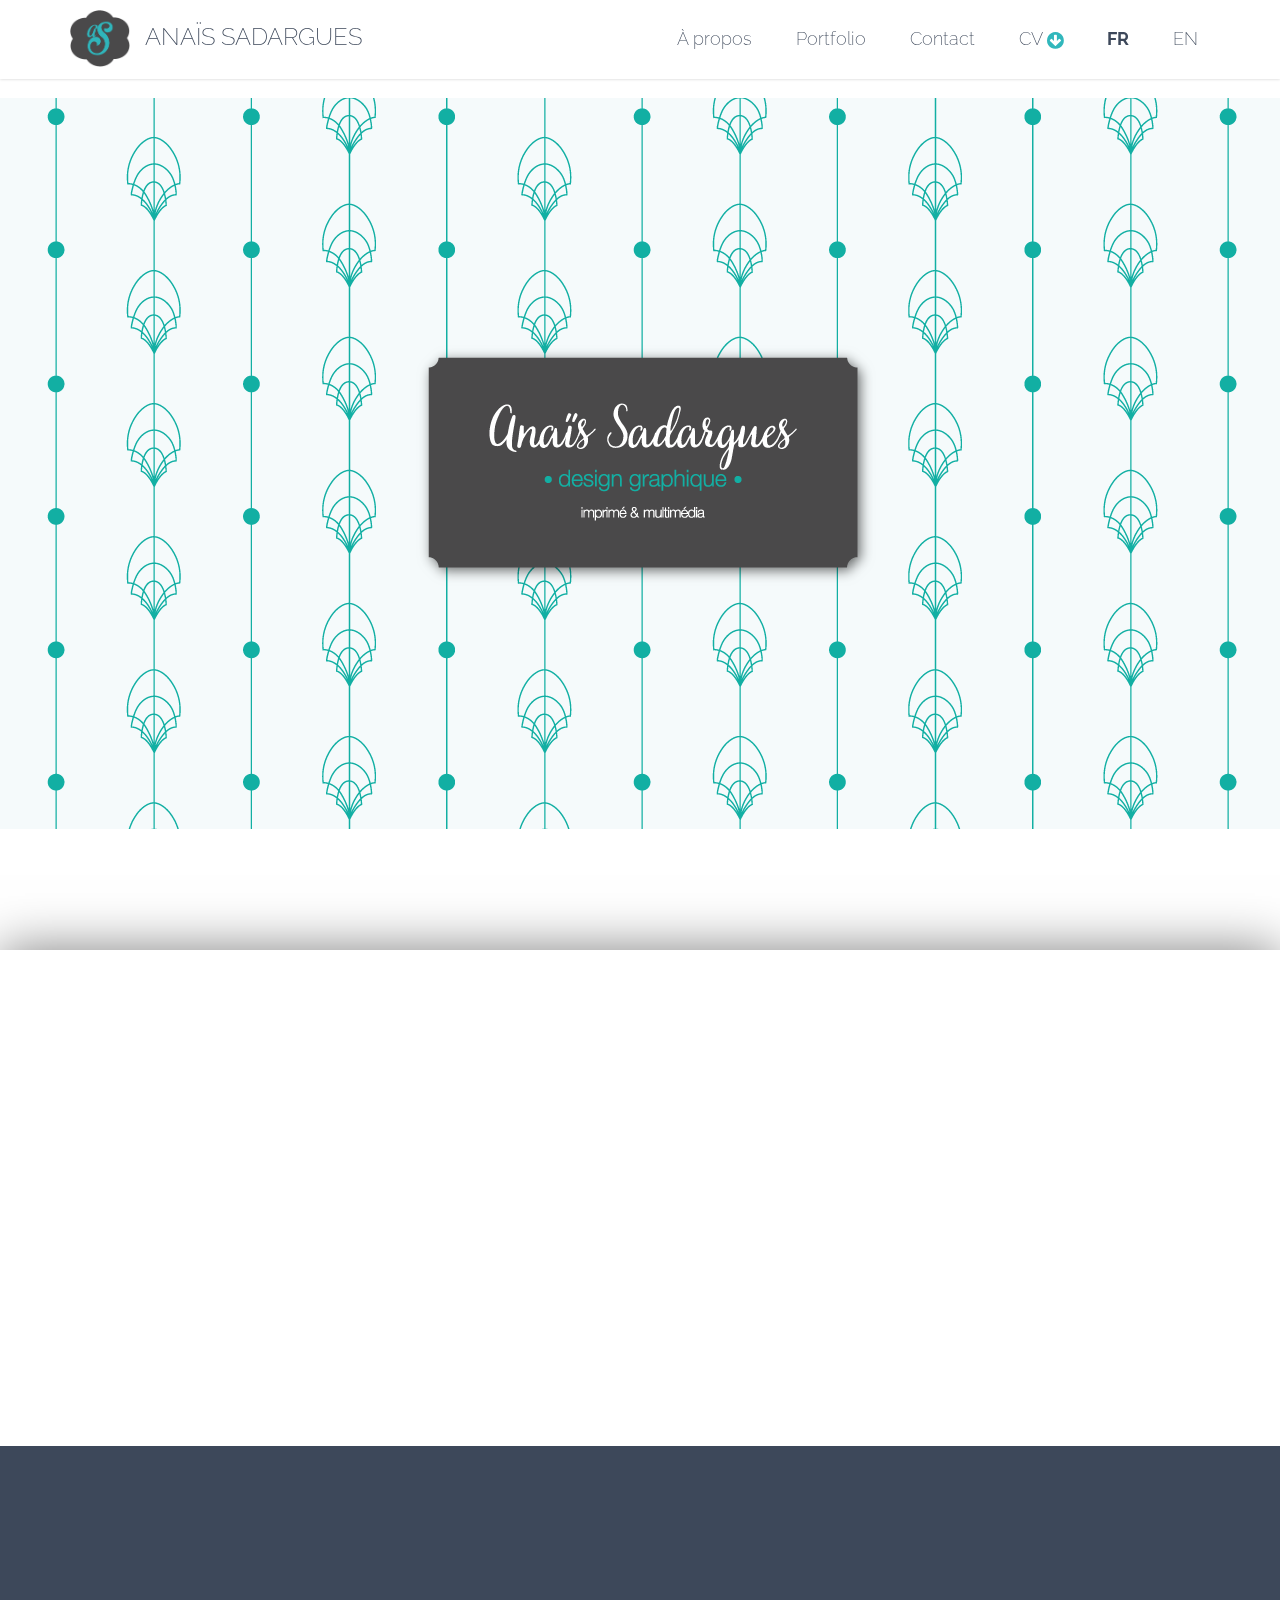
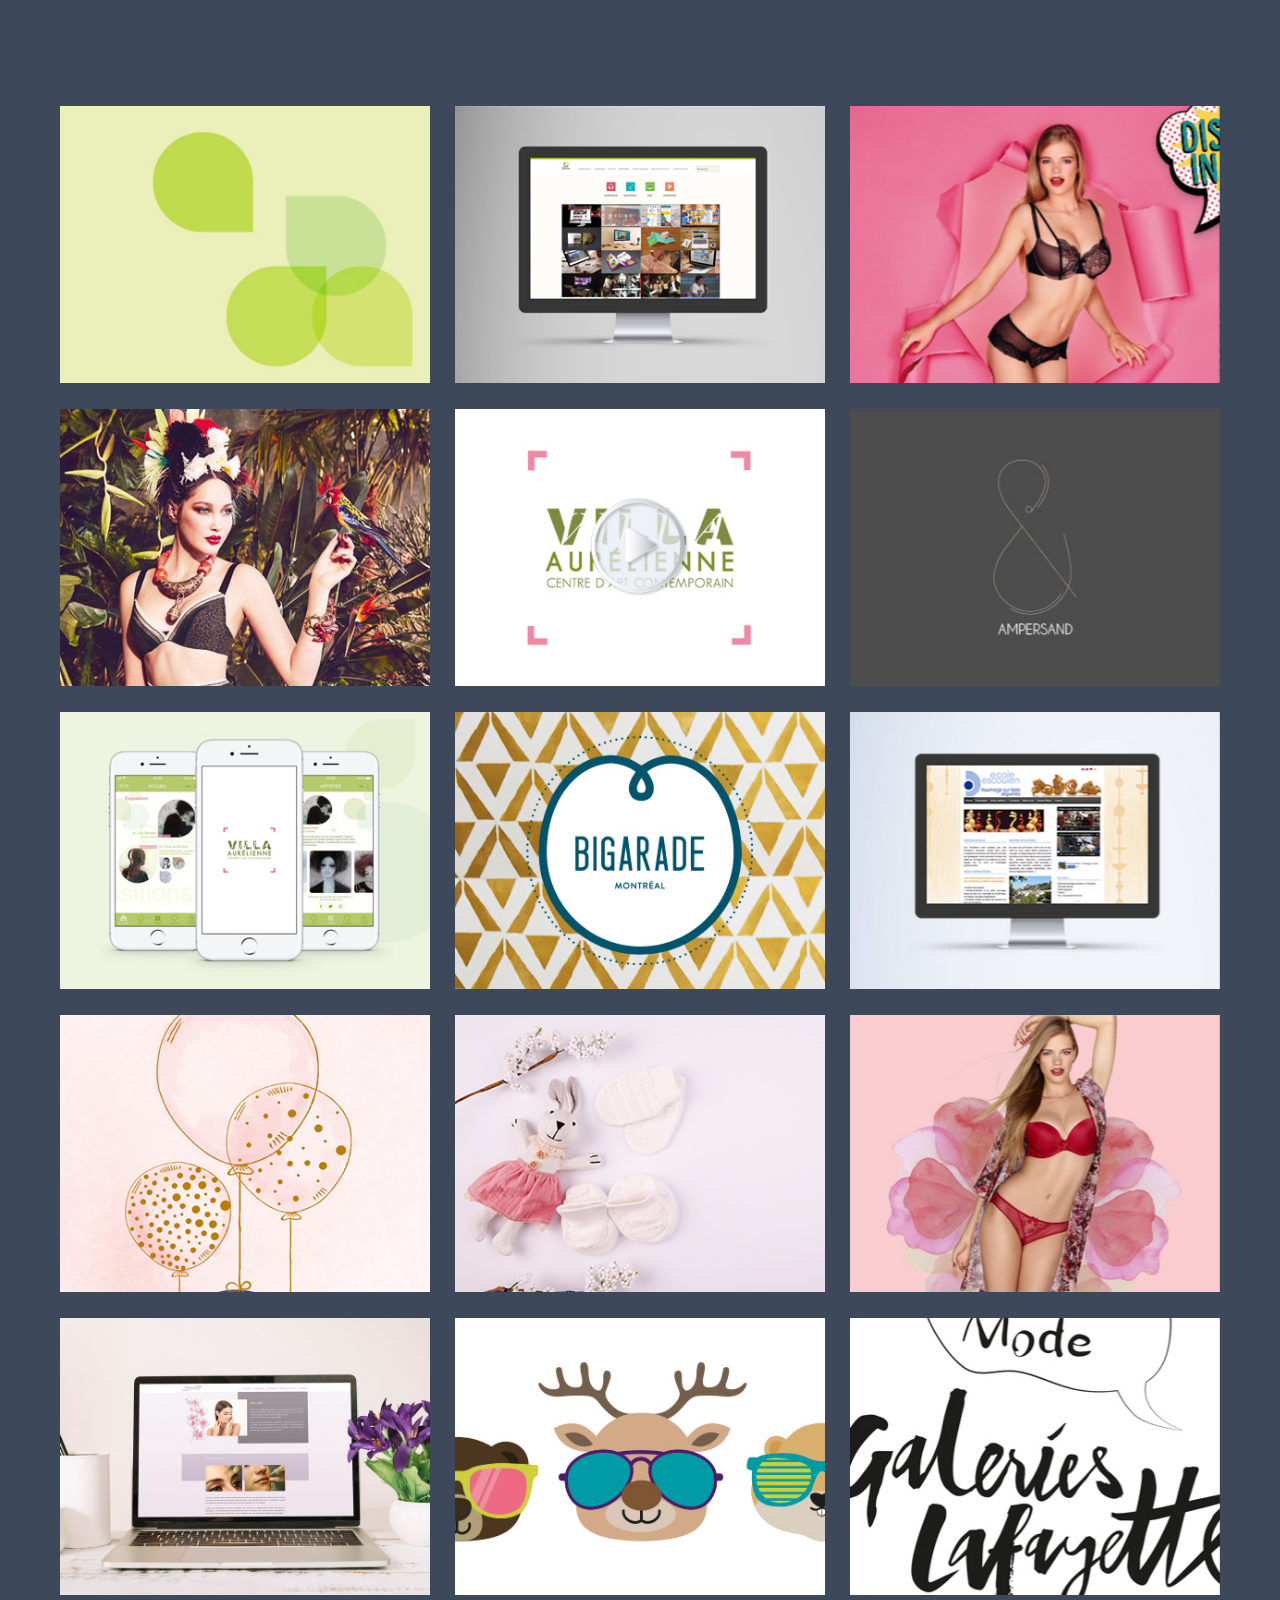
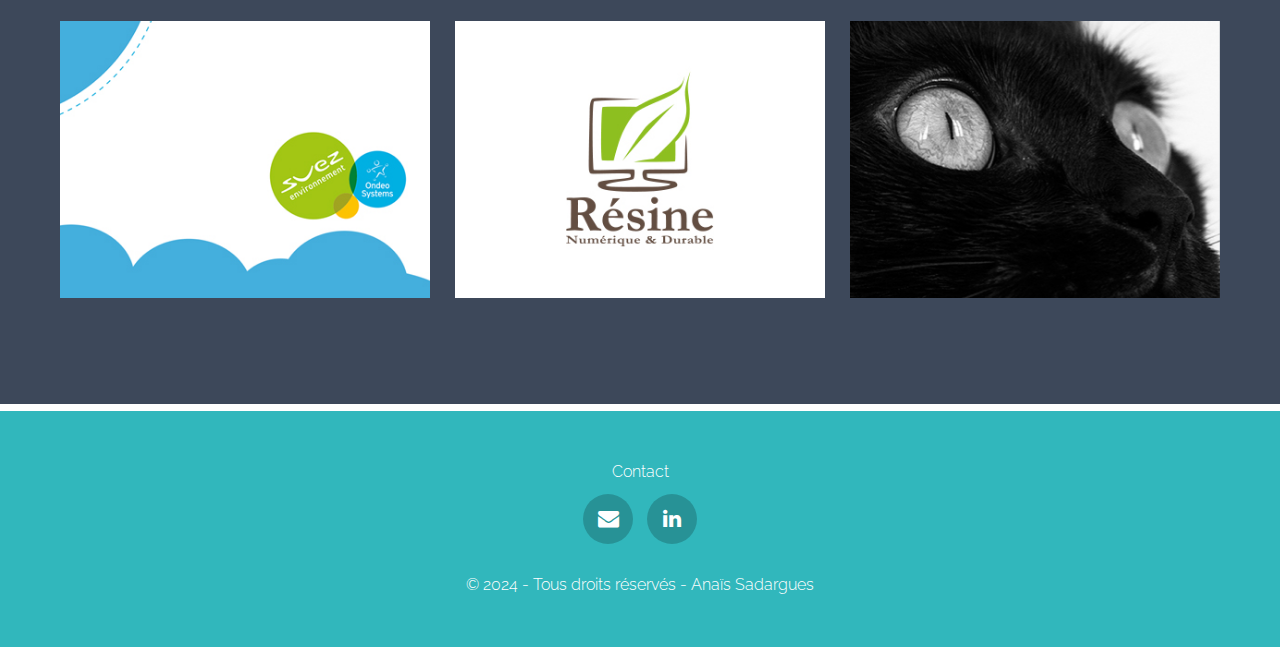
<file: index.html>
<!DOCTYPE html>
<html lang="en-US" class="no-js">
  <head>

    <!-- ==============================================
    Title et Meta Tags
    =============================================== -->
    <meta charset="utf-8">
    <title>Anaïs Sadargues | Graphiste</title>
    <meta name="viewport" content="width=device-width, initial-scale=1, maximum-scale=1">
    <meta http-equiv="X-UA-Compatible" content="IE=edge">

    <meta property="og:image" content="img/vignette.jpg">
    <meta property="og:image:type" content="image/jpeg">
    <meta property="og:image:width" content="1024">
    <meta property="og:image:height" content="1024">

    <!-- ==============================================
    Favicon
    =============================================== -->
    <link rel="shortcut icon" href="img/BADGE.png">
    <!--     <link rel="apple-touch-icon" href="https://demos.q-themes.net/graphista/v1.1.2/assets/images/apple-touch-icon.png">
    <link rel="apple-touch-icon" sizes="72x72" href="https://demos.q-themes.net/graphista/v1.1.2/assets/images/apple-touch-icon-72x72.png">
    <link rel="apple-touch-icon" sizes="114x114" href="https://demos.q-themes.net/graphista/v1.1.2/assets/images/apple-touch-icon-114x114.png"> -->

    <!-- ==============================================
    CSS
    =============================================== -->
    <link rel="stylesheet" href="css/bootstrap.min.css">

    <link rel="stylesheet" href="https://maxcdn.bootstrapcdn.com/font-awesome/4.7.0/css/font-awesome.min.css">

    <link rel="stylesheet" href="css/flexslider.css">
    <link id="main" rel="stylesheet" href="css/styles-9.css">
    <link id="theme" rel="stylesheet" href="css/styles-9.css">
    <link rel="stylesheet" href="css/style-switcher.css">
    <link rel="stylesheet" href="css/custom.css">

    <!-- ==============================================
    Fonts
    =============================================== -->
    <link href='https://fonts.googleapis.com/css?family=Raleway:400,300,200,500,600,700' rel='stylesheet' type='text/css'>
    <!-- ==============================================
    JS
    =============================================== -->

    <!--[if lt IE 9]>
      <script src="assets/js/libs/respond.min.js"></script>
    <![endif]-->

    <script type="text/javascript" src="js/modernizer.min.js"></script>

   </head>

  <body data-spy="scroll" data-target="#main-nav" data-offset="200">

    <!--=== PAGE PRELOADER ===-->
    <div id="page-loader"><span class="page-loader-gif"></span></div>


    <!-- ==============================================
    MAIN NAV
    =============================================== -->
    <div id="main-nav" class="navbar navbar-fixed-top scrolled">
      <div class="container">

        <div class="navbar-header">

          <button type="button" class="navbar-toggle" data-toggle="collapse" data-target="#site-nav">
            <span class="icon-bar"></span><span class="icon-bar"></span><span class="icon-bar"></span>
          </button>

          <!-- ======= LOGO ========-->
          <a class="navbar-brand scrollto" href="#home"><img src="img/BADGE.png" alt=""/>Anaïs Sadargues</a>

        </div>

        <div id="site-nav" class="navbar-collapse collapse">
          <ul class="nav navbar-nav navbar-right">
            <li class="sr-only">
              <a href="#home" class="scrollto">Accueil</a>
            </li>
<!--             <li>
              <a href="#" class='js-display-en'>EN </a>
              |
              <a href="#" class='js-display-fr'>FR </a>
            </li> -->
            <li>
              <a href="#services" class="scrollto">
                À propos
              </a>
            </li>
            <!-- <li>
              <a href="#about" class="scrollto">About Me</a>
            </li> -->
            <li>
              <a href="#portfolio" class="scrollto">
                Portfolio
              </a>
            </li>
            <li>
              <a href="#main-footer" class="scrollto">Contact</a>
            </li>
            <li>
              <a href="files/Anais_Sadargues_CV.pdf" target="_blank"> CV <i class="fa fa-arrow-circle-down fa-download-cv" aria-hidden="true"></i></a>
            </li>
            <li>
              <a href="#" style='font-weight: bold'>FR</a>
            </li>
            <li>
              <a href="en.html">EN</a>
            </li>
          </ul>
        </div><!--End navbar-collapse -->

      </div><!--End container -->

    </div><!--End main-nav -->

    <!-- ==============================================
    HEADER
    =============================================== -->
    <header id="home">

      <div class="container text-center">



        <p></p>

      </div>

    </header>
    <!--End header -->

    <!-- ==============================================
    SERVICES
    =============================================== -->
    <section id="services" class="add-padding">

      <div class="container">

        <h1 class="section-title big-text scrollimation fade-up">
          À propos
        </h1>

        <div class="row">

           <div class="col-sm-2 service-item color1 scrollimation scale-in d1">

            <div class="service-icon"><i class="fa fa-print"></i></div>

            <h3>Print</h3>

            <p>Edition, vitrines de magasins, PLV, flyers, dépliants, rollups, packaging, ...<br>


          </div>

          <div class="col-sm-2 service-item color3 scrollimation scale-in">

            <div class="service-icon"><i class="fa fa-tablet"></i></div>

            <h3>Identité Visuelle</h3>

            <p>Création de logos et de charte graphique </p>


          </div>


          <div class="col-sm-2 service-item color2 scrollimation scale-in d2">

            <div class="service-icon"><i class="fa fa-play"></i></div>

            <h3>Vidéo</h3>

            <p>Motion design</p>

          </div>


          <div class="col-sm-2 service-item color4 scrollimation scale-in d2">

            <div class="service-icon"><i class="fa fa-desktop"></i></div>

            <h3>Web</h3>

            <p>Maquettes de site web et courriels, bannières, visuels pour médias sociaux

          </div>


          <div class="col-sm-2 service-item color5 scrollimation scale-in d2">

            <div class="service-icon"><i class="fa fa-pencil"></i></div>

            <h3>Illustrations</h3>

            <p>Collections pour produits souvenirs, créations personnelles

          </div>


          <div class="col-sm-2 service-item color6 scrollimation scale-in d2">

            <div class="service-icon"><i class="fa fa-camera"></i></div>

            <h3>Photographies</h3>

            <p>Shooting photo, retouche, activité personnelle

          </div>

        </div>

      </div>

    </section>

    <!-- ==============================================
    ABOUT
    =============================================== -->

    <!-- ==============================================
    PORTFOLIO
    =============================================== -->
    <section id="portfolio" class="add-padding">

      <div class="container">

        <h1 class="big-text text-center scrollimation fade-in">Mes réalisations</h1>

        <!--==== Portfolio Filters ====-->
        <div id="filter-works">
          <ul>
            <li class="active scrollimation fade-right d1">
              <a href="#" data-filter="*">Portfolio</a>
            </li>
            <li class="scrollimation fade-right">
              <a href="#" data-filter=".print">Print</a>
            </li>
            <li class="scrollimation fade-left d1">
              <a href="#" data-filter=".webdesign">Web</a>
            </li>
            <li class="scrollimation fade-left d1">
              <a href="#" data-filter=".video">Vidéo</a>
            </li>
            <li class="scrollimation fade-left d1">
              <a href="#" data-filter=".others">Identité visuelle</a>
            </li>
            <li class="scrollimation fade-left d1">
              <a href="#" data-filter=".illustrations">Illustrations</a>
            </li>
            <li class="scrollimation fade-left d1">
              <a href="#" data-filter=".photos">Photographies</a>
            </li>
          </ul>
        </div><!--End portfolio filters -->

        <!--==== Project Preview ====-->
        <div id="project-preview">

          <span class="close-preview">&times;</span>

          <div id="project-slider" class="flexslider"></div>

          <h1 id="project-title"></h1>

          <div id="project-content"></div>

        </div><!--Project Preview -->

      </div>

      <div class="container masonry-wrapper">

        <div id="projects-container">

          <!-- ==============================================
          SINGLE PROJECT ITEM
          =============================================== -->
          <article class="project-item print others">

            <img class="img-responsive project-image" src="img/villa_aurelienne_preview_2.jpg"  alt=""><!--Project thumb -->

            <div class="hover-mask">
              <h2 class="project-title">Villa Aurélienne</h2><!--Project Title -->
              <p>identité visuelle</p>
              <!--Project Subtitle -->
            </div>

            <!--==== Project Preview HTML ====-->

            <div class="sr-only project-description" data-images="img/villa_aurelienne.jpg" >

              <ul class="project_items">
                <li>
                  <span>Client :</span>
                  Ville de Fréjus
                </li>
                <li>
                  <span>Objectif :</span>
                  Création de l'identité visuelle du centre d'art contemporain et déclinaison sur différents supports :
                  <br/>- affichette dépliant, <br/>- carte d'affaire, <br/>- billetterie, <br/>- invitation, <br/>- papier à en-tête <br/>N'oubliez pas de regarder mon logo animé et l'application mobile de la Villa Aurélienne !
                </li>
                <li>
                  <span>Outils :</span>
                  Illustrator, Photoshop, InDesign
                </li>
              </ul>

            </div>

          </article>
          <!-- ==============================================
          END PROJECT ITEM
          =============================================== -->

          <article class="project-item digital webdesign">

            <img class="img-responsive project-image" src="img/resine_preview.jpg"  alt=""><!--Project thumb -->

            <div class="hover-mask">
              <h2 class="project-title">Résine Média</h2><!--Project Title -->
              <p>site web</p><!--Project Subtitle -->
            </div>

            <!--==== Project Preview HTML ====-->

            <div class="sr-only project-description" data-images="img/resine_web_1.jpg,img/resine_web_2.jpg,img/resine_web_3.jpg,img/resine_web_4.jpg" >

            <p>Création du site Wordpress pour Résine Média, association en Économie Sociale et Solidaire qui utilise la création numérique comme support d'insertion sociale.</p>

            </div>

          </article><!--End Project Item -->

          <article class="project-item print">

            <img class="img-responsive project-image" src="img/passionata_vitrine_preview.jpg"  alt=""><!--Project thumb -->

            <div class="hover-mask">
              <h2 class="project-title">Passionata</h2><!--Project Title -->
              <p>Vitrine événementielle</p><!--Project Subtitle -->
            </div>

            <!--==== Project Preview HTML ====-->

            <div class="sr-only project-description" data-images="img/passionata_vitrine_inno.jpg" >

            <ul class="project_items">
                <li>
                  <span>Client :</span>
                  Passionata - créateur de lingerie féminine
                  </li>
                <li>
                  <span>Objectif :</span>
                  Création d'une vitrine événementielle de deux semaines à Bruxelles
                  <br/>Préparation de l'ensemble des fichiers aux normes d'impression
                  <br/>Respect du budget
                </li>
                <li>
                  <span>Outils :</span>
                  Illustrator, Photoshop, InDesign
                </li>
              </ul>

            </div>

          </article><!--End Project Item -->

          <article class="project-item digital webdesign">

            <img class="img-responsive project-image" src="img/orcanta_newsletter_preview.jpg"  alt=""><!--Project thumb -->

            <div class="hover-mask">
              <h2 class="project-title">Orcanta</h2><!--Project Title -->
              <p>infolettres et bannières</p><!--Project Subtitle -->
            </div>

            <!--==== Project Preview HTML ====-->

            <div class="sr-only project-description" data-images="img/orcanta_newsletter.jpg" >

            <ul class="project_items">
                <li>
                  <span>Client :</span>
                  Orcanta - créateur de lingerie féminine
                </li>
                <li>
                  <span>Objectif :</span>
                  Création d'infolettres promotionnelles et de bannières web
                </li>
                <li>
                  <span>Outils :</span>
                  Photoshop
                </li>
              </ul>

            </div>

          </article><!--End Project Item -->

          <article class="project-item video">
            <img class="img-responsive project-image" src="img/villa_aurelienne_player_preview.jpg"  alt=""><!--Project thumb -->

            <div class="hover-mask">
              <h2 class="project-title" data-class='project-title-video'>Villa Aurélienne</h2><!--Project Title -->
              <p>Logo animé</p>
              <!--Project Subtitle -->
            </div>

            <!--==== Project Preview HTML ====-->

            <div class="sr-only project-description" data-images="img/video_loader.png">

              <ul class="project_items">
                <li>
                  <video controls poster="img/villa_video_thumbnail.jpg">
                    <source src="videos/Logo_Villa_Aurelienne.mp4" type="video/mp4">
                  </video>
                </li>
                <li>
                  <span>Client :</span>
                  Ville de Fréjus
                </li>
                <li>
                  <span>Objectif :</span>
                  Animation du logo pour intégration sur différents supports vidéo
                </li>
                <li>
                  <span>Outils :</span>
                  After Effects
                </li>
              </ul>
          </article><!--End Project Item -->


          <article class="project-item print others digital webdesign">

            <img class="img-responsive project-image" src="img/ampersand_preview.jpg"  alt=""><!--Project thumb -->

            <div class="hover-mask">
              <h2 class="project-title">Ampersand</h2><!--Project Title -->
              <p>identité visuelle et Réseaux sociaux</p><!--Project Subtitle -->
            </div>

            <!--==== Project Preview HTML ====-->

            <div class="sr-only project-description" data-images="img/ampersand.jpg" >

            <ul class="project_items">
                <li>
                  <span>Client :</span>
                  Ampersand - Slow Designers
                </li>
                <li>
                  <span>Objectif :</span>
                  Création d'une identité visuelle avec déclinaison sur sacs et papéterie. Création de visuels pour les réseaux sociaux Instagram et Facebook.
                </li>
                <li>
                  <span>Outils :</span>
                  Illustrator, Photoshop, InDesign, XD
                </li>
              </ul>

            </div>

          </article><!--End Project Item -->

          <article class="project-item digital webdesign">

            <img class="img-responsive project-image" src="img/villa_aurelienne_app_preview.jpg"  alt=""><!--Project thumb -->

            <div class="hover-mask">
              <h2 class="project-title">Villa Aurélienne</h2><!--Project Title -->
              <p>application mobile</p><!--Project Subtitle -->
            </div>

            <!--==== Project Preview HTML ====-->

            <div class="sr-only project-description" data-images="img/villa_aurelienne_app.png" >

            <ul class="project_items">
                <li>
                  <span>Client :</span>
                  Ville de Fréjus
                </li>
                <li>
                  <span>Objectif :</span>
                  Création du design de l'application du centre d'art qui permet au visiteur de vivre une nouvelle expérience intercative tout au long de sa visite. Grace à la fonctionnalité "Visite" il aura accès d'une part, à une expérience de réalité augmentée et d'autre part, 
                  au scan de QR codes, lui donnant ainsi accès à des fiches "Artistes" qu'il conservera s'il le souhaite dans sa liste de favoris.
                </li>
                <li>
                  <span>Outils :</span>
                  Illustrator, Photoshop, XD
                </li>
              </ul>

            </div>
          </article><!--End Project Item -->

          <article class="project-item print">

            <img class="img-responsive project-image" src="img/bigarade_preview.jpg"  alt=""><!--Project thumb -->

            <div class="hover-mask">
              <h2 class="project-title">Bigarade</h2><!--Project Title -->
              <p>packaging</p><!--Project Subtitle -->
            </div>

            <!--==== Project Preview HTML ====-->

            <div class="sr-only project-description" data-images="img/bigarade_packaging.jpg" >

              <ul class="project_items">
                <li>
                  <span>Outils :</span>
                  Illustrator, Photoshop
                </li>
              </ul>
              <li>
                <span>Objectif :</span>
              <p>Création de packagings pour des produits d'entretien du linge</p>
              </li>
              </div>

          </article><!--End Project Item -->

          <article class="project-item digital webdesign">

            <img class="img-responsive project-image" src="img/escoulen_preview.jpg"  alt=""><!--Project thumb -->

            <div class="hover-mask">
              <h2 class="project-title">Escoulen</h2><!--Project Title -->
              <p>site web</p><!--Project Subtitle -->
            </div>

            <!--==== Project Preview HTML ====-->

            <div class="sr-only project-description" data-images="img/escoulen_1.jpg, img/escoulen_2.jpg, img/escoulen_3.jpg" >

            <ul class="project_items">
                <li>
                  <span>Client :</span>
                  Escoulen - Ecole de tournage sur bois
                </li>
                <li>
                  <span>Mission :</span>
                  Web design et création du site Internet sur Wordpress
                </li>
                </li>
              </ul>

            </div>

          </article><!--End Project Item -->

          <article class="project-item illustrations">

            <img class="img-responsive project-image" src="img/vie_rose_preview.jpg"  alt=""><!--Project thumb -->

            <div class="hover-mask">
              <h2 class="project-title">La Vie en Rose</h2><!--Project Title -->
              <p>Illustrations</p>
              <!--Project Subtitle -->
            </div>

            <!--==== Project Preview HTML ====-->

            <div class="sr-only project-description" data-images="img/vie_rose.jpg" >

              <ul class="project_items">
                <li>
                  <span>Client :</span>
                  Coton Blanc
                </li>
                <li>
                  <span>Objectif :</span>
                  Création d'une nouvelle collection d'illustrations pour des boîtes en métal contenant un savon
                </li>
                <li>
                  <span>Outils :</span>
                  Illustrator, Photoshop
                </li>
              </ul>

            </div>

          </article><!--End Project Item -->

          <article class="project-item webdesign">

            <img class="img-responsive project-image" src="img/bebe_reseaux_preview.jpg"  alt=""><!--Project thumb -->

            <div class="hover-mask">
              <h2 class="project-title">Bébé Consulting</h2><!--Project Title -->
              <p>communication web</p><!--Project Subtitle -->
            </div>

            <!--==== Project Preview HTML ====-->

            <div class="sr-only project-description" data-images="img/bebe_reseaux.jpg" >

              <ul class="project_items">
                <li>
                  <span>Client :</span>
                  Bébé consulting, vente de produits de puériculture en ligne
                </li>
                <li>
                  <span>Objectif :</span>
                    Création des visuels de publications et d’événements Facebook
                <li>
                <li>
                  <span>Outils :</span>
                  Illustrator, Photoshop
                </li>
              </ul>

              </div>

          </article><!--End Project Item -->

          <article class="project-item digital webdesign">

            <img class="img-responsive project-image" src="img/passionata_newsletter_preview.jpg"  alt=""><!--Project thumb -->

            <div class="hover-mask">
              <h2 class="project-title">Passionata</h2><!--Project Title -->
              <p>infolettres et bannières</p><!--Project Subtitle -->
            </div>

            <!--==== Project Preview HTML ====-->

            <div class="sr-only project-description" data-images="img/passionata_newsletter.jpg" >

            <ul class="project_items">
                <li>
                  <span>Client :</span>
                  Passionata - créateur de lingerie féminine
                </li>
                <li>
                  <span>Objectif :</span>
                  Création d'infolettres promotionnelles et de bannières web
                </li>
                <li>
                  <span>Outils :</span>
                  Photoshop
                </li>
              </ul>

            </div>
          </article><!--End Project Item -->

          <article class="project-item digital webdesign">

            <img class="img-responsive project-image" src="img/medical_laser_preview.jpg"  alt=""><!--Project thumb -->

            <div class="hover-mask">
              <h2 class="project-title">Médical Laser</h2><!--Project Title -->
              <p>Charte web</p><!--Project Subtitle -->
            </div>

            <!--==== Project Preview HTML ====-->

            <div class="sr-only project-description" data-images="img/medical_laser.jpg" >

            <ul class="project_items">
                <li>
                  <span>Client :</span>
                  Médical Laser - centre de médecine esthétique
                </li>
                <li>
                  <span>Objectif :</span>
                  Création du logo, de la charte graphique web et du design du site
                </li>
                <li>
                  <span>Outils :</span>
                  Illustrator, Photoshop
                </li>
              </ul>

            </div>
          </article><!--End Project Item -->
          
          <article class="project-item digital illustrations">

            <img class="img-responsive project-image" src="img/tshirt_kids_preview.jpg"  alt=""><!--Project thumb -->

            <div class="hover-mask">
              <h2 class="project-title">Coton Blanc</h2><!--Project Title -->
              <p>illustrations</p><!--Project Subtitle -->
            </div>

            <!--==== Project Preview HTML ====-->

            <div class="sr-only project-description" data-images="img/tshit_kids.jpg" >

            <ul class="project_items">
                <li>
                  <span>Client :</span>
                  Coton Blanc
                </li>
                <li>
                  <span>Objectif :</span>
                  Création de la nouvelle collection de t-shirts souvenir pour enfant, régions Alpes et Bretagne
                </li>
                <li>
                  <span>Outils :</span>
                  Illustrator, Photoshop
                </li>
              </ul>

            </div>
          </article><!--End Project Item -->

          <article class="project-item print">

            <img class="img-responsive project-image" src="img/galeries_lafayette_preview.jpg"  alt=""><!--Project thumb -->

            <div class="hover-mask">
              <h2 class="project-title">Galeries Lafayette</h2><!--Project Title -->
              <p>Édition</p>
              <!--Project Subtitle -->
            </div>

            <!--==== Project Preview HTML ====-->

            <div class="sr-only project-description" data-images="img/galeries_lafayette.jpg" >

              <ul class="project_items">
                <li>
                  <span>Client :</span>
                  Galeries Lafayette, Paris
                </li>
                <li>
                  <span>Objectif :</span>
                  Création d'un dépliant 4 volets déclinés en une vingtaine de langues
                </li>
                <li>
                  <span>Outils :</span>
                  Illustrator. InDesign
                </li>
              </ul>

            </div>
          </article><!--End Project Item -->

          <article class="project-item print">

            <img class="img-responsive project-image" src="img/ondeo_suez_preview.jpg"  alt=""><!--Project thumb -->

            <div class="hover-mask">
              <h2 class="project-title">Ondeo Systems</h2><!--Project Title -->
              <p>communication globale</p>
              <!--Project Subtitle -->
            </div>

            <!--==== Project Preview HTML ====-->

            <div class="sr-only project-description" data-images="img/ondeo_suez_1.jpg,img/ondeo_suez_2.jpg,img/ondeo_suez_animated.gif" >

              <ul class="project_items">
                <li>
                  <span>Client :</span>
                  Ondeo Systems, Suez Environnement
                </li>
                <li>
                  <span>Objectif :</span>
                  Création d'un univers graphique décliné sur différents supports : fiches produits, plaquettes commerciale, pochettes à rabats, revues, stands, présentation Power Point...

                </li>
                <li>
                  <span>Outils :</span>
                  Illustrator, Photoshop, InDesign
                </li>
              </ul>

            </div>
          </article><!--End Project Item -->

          <article class="project-item print">

            <img class="img-responsive project-image" src="img/resine_print_preview.jpg"  alt=""><!--Project thumb -->

            <div class="hover-mask">
              <h2 class="project-title">Résine Média</h2><!--Project Title -->
              <p>supports imprimés</p><!--Project Subtitle -->
            </div>

            <!--==== Project Preview HTML ====-->

            <div class="sr-only project-description" data-images="img/resine_supports_1.jpg" >

            <ul class="project_items">
                <li>
                  <span>Objectif :</span>
                  Création de différents supports de communication imprimés : brochures, flyers, cartes d'affaire, kakemono
                </li>
                <li>
                  <span>Outils :</span>
                  Illustrator, Photoshop, InDesign
                </li>
              </ul>

            </div>

          </article><!--End Project Item -->


          <article class="project-item photos">

            <img class="img-responsive project-image" src="img/photographies_preview.jpg"  alt=""><!--Project thumb -->

            <div class="hover-mask">
              <h2 class="project-title">Photographies</h2><!--Project Title -->
              <p>Macro</p><!--Project Subtitle -->
            </div>

            <!--==== Project Preview HTML ====-->

            <div class="sr-only project-description" data-images="img/photo_1.jpg,img/photo_2.jpg,img/photo_3.jpg,img/photo_4.jpg,img/photo_5.jpg,img/photo_6.jpg" >

            <ul class="project_items">
                <li>
                  Photographies personnelles
                </li>
                <li>
                  <span>Outils :</span>
                  Boitier Nikon D3200, objectifs 18-55 et 80mm
                </li>
              </ul>

            </div>

          </article><!--End Project Item -->


        </div><!-- End projects -->

      </div><!-- End container -->


    </section>


    <!-- ==============================================
    FOOTER
    =============================================== -->

    <footer id="main-footer" class="add-padding bg-color3 border-top-color2">

      <div class="container">

        <p class="text-center">Contact</p>

        <ul class="social-links text-center">
          <li><a href="mailto:anais.sadargues@gmail.com"><i class="fa fa-envelope fa-fw"></i></a></li>
          <li><a href="https://www.linkedin.com/in/ana%C3%AFs-sadargues/"target="_blank"><i class="fa fa-linkedin fa-fw"></i></a></li>
        </ul>

        <p class="text-center">&copy;  2024 - Tous droits réservés - Anaïs Sadargues</p>

      </div>
      <script src="https://ajax.googleapis.com/ajax/libs/jquery/1.9.1/jquery.min.js"></script>
      <script src="js/bootstrap.min.js"></script>
      <script src="js/jquery.scrollto.js"></script>
      <script src="js/waypoints.min.js"></script>
      <script src="js/jquery.masonry.min.js"></script>
      <script src="js/jquery.flexslider.min.js"></script>
      <script src="js/jquery.backstretch.min.js"></script>
      <script src="js/jquery.twitterfetcher.min.js"></script>
      <script src="https://maps.google.com/maps/api/js?sensor=true"></script>
      <script src="js/contact.js"></script>
      <script src="js/scripts.js"></script>
      <script src="js/style-switcher.js"></script>
      <script src="js/custom.js"></script>
    </footer>

    <!-- ==============================================
    SCRIPTS
    =============================================== -->
  </body>

</html>
</file>
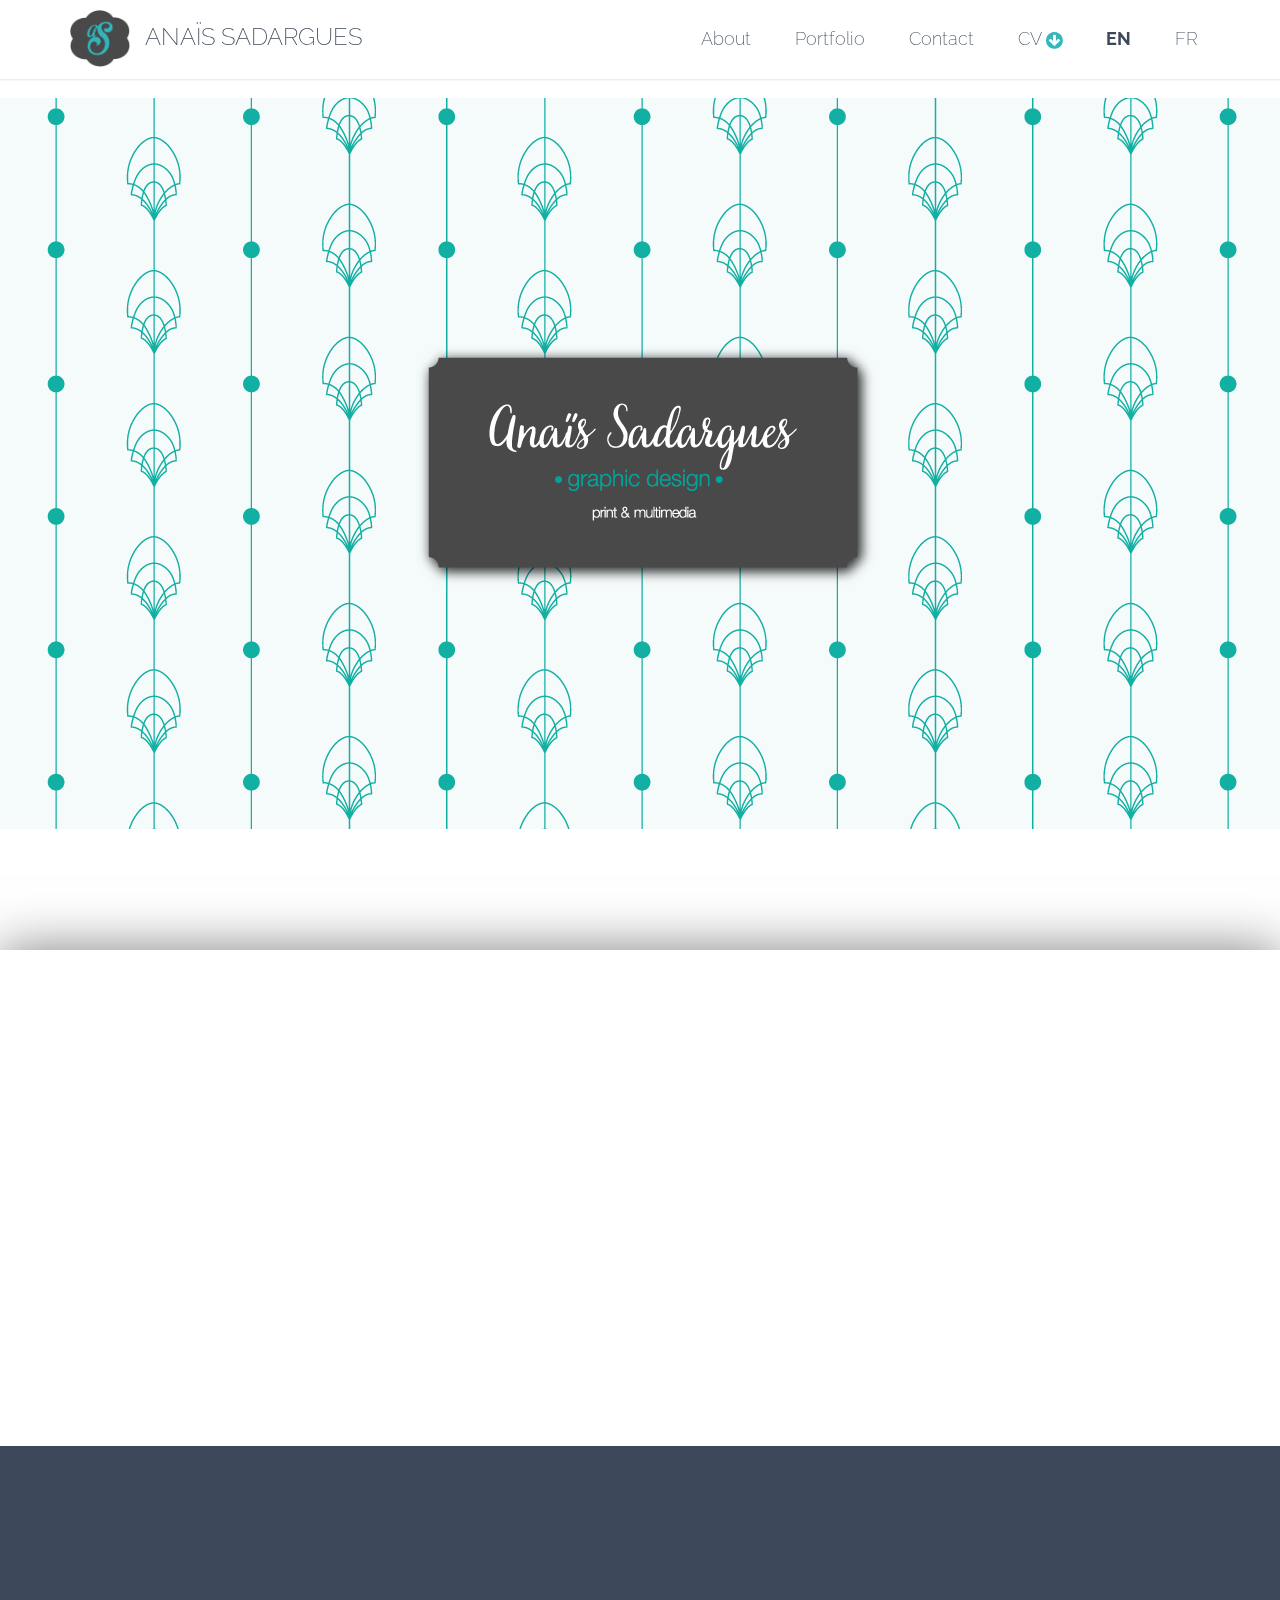
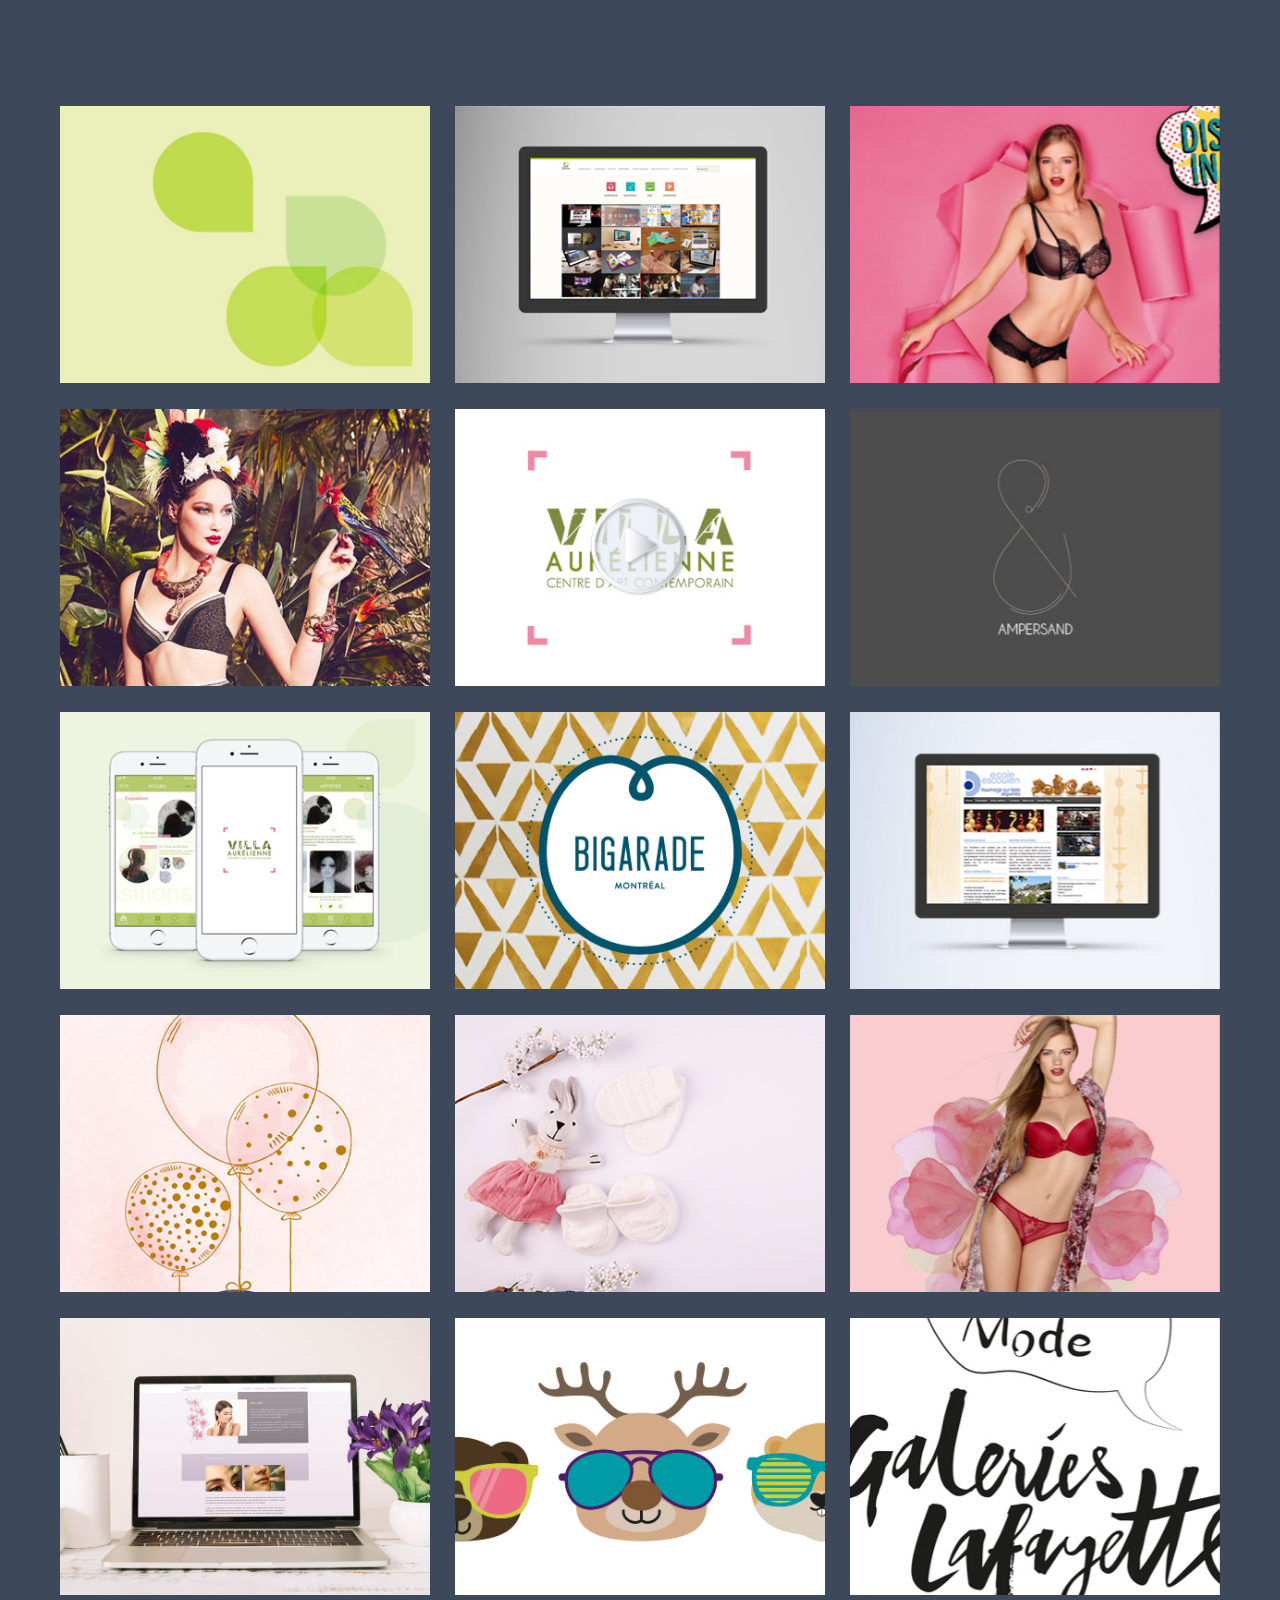
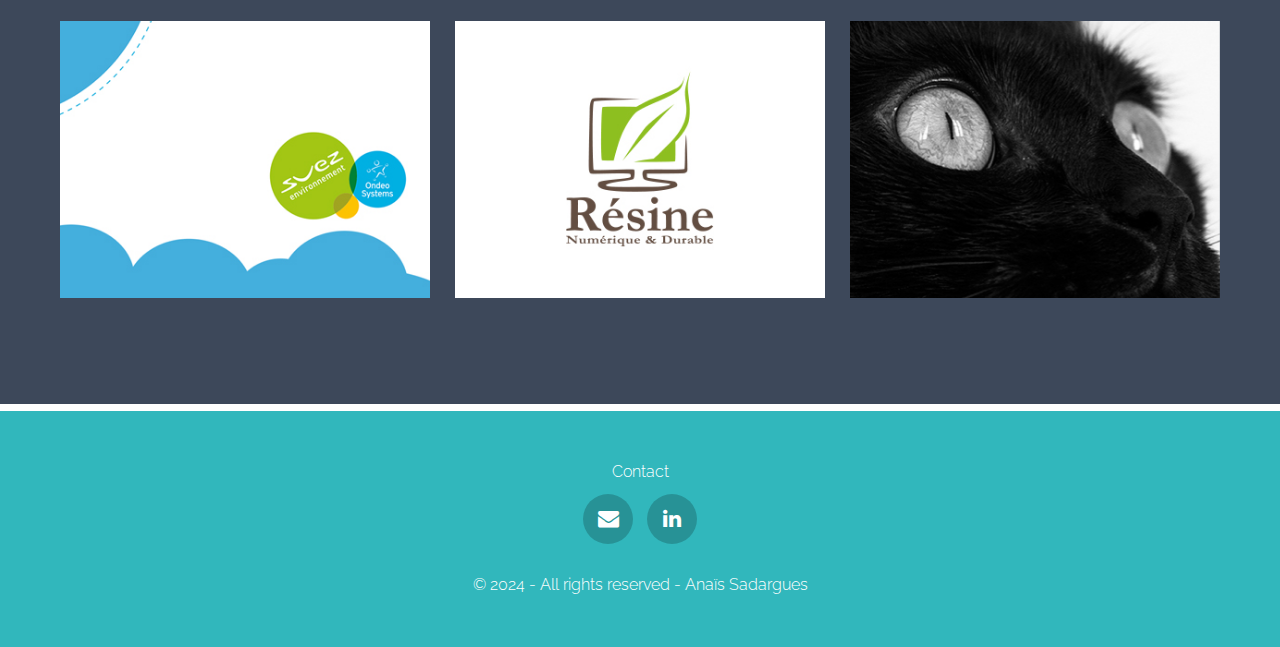
<file: en.html>
<!DOCTYPE html>
<html lang="en-US" class="no-js">
  <head>

    <!-- ==============================================
    Title et Meta Tags
    =============================================== -->
    <meta charset="utf-8">
    <title>Anaïs Sadargues | Graphic designer</title>
    <meta name="viewport" content="width=device-width, initial-scale=1, maximum-scale=1">
    <meta http-equiv="X-UA-Compatible" content="IE=edge">

    <meta property="og:image" content="img/vignette.jpg">
    <meta property="og:image:type" content="image/jpeg">
    <meta property="og:image:width" content="1024">
    <meta property="og:image:height" content="1024">

    <!-- ==============================================
    Favicon
    =============================================== -->
    <link rel="shortcut icon" href="img/BADGE.png">
    <!--     <link rel="apple-touch-icon" href="https://demos.q-themes.net/graphista/v1.1.2/assets/images/apple-touch-icon.png">
    <link rel="apple-touch-icon" sizes="72x72" href="https://demos.q-themes.net/graphista/v1.1.2/assets/images/apple-touch-icon-72x72.png">
    <link rel="apple-touch-icon" sizes="114x114" href="https://demos.q-themes.net/graphista/v1.1.2/assets/images/apple-touch-icon-114x114.png"> -->

    <!-- ==============================================
    CSS
    =============================================== -->
    <link rel="stylesheet" href="css/bootstrap.min.css">

    <link rel="stylesheet" href="https://maxcdn.bootstrapcdn.com/font-awesome/4.7.0/css/font-awesome.min.css">

    <link rel="stylesheet" href="css/flexslider.css">
    <link id="main" rel="stylesheet" href="css/styles-9.css">
    <link id="theme" rel="stylesheet" href="css/styles-9.css">
    <link rel="stylesheet" href="css/style-switcher.css">
    <link rel="stylesheet" href="css/custom.css">

    <!-- ==============================================
    Fonts
    =============================================== -->
    <link href='https://fonts.googleapis.com/css?family=Raleway:400,300,200,500,600,700' rel='stylesheet' type='text/css'>
    <!-- ==============================================
    JS
    =============================================== -->

    <!--[if lt IE 9]>
      <script src="assets/js/libs/respond.min.js"></script>
    <![endif]-->

    <script type="text/javascript" src="js/modernizer.min.js"></script>

   </head>

  <body data-spy="scroll" data-target="#main-nav" data-offset="200">

    <!--=== PAGE PRELOADER ===-->
    <div id="page-loader"><span class="page-loader-gif"></span></div>


    <!-- ==============================================
    MAIN NAV
    =============================================== -->
    <div id="main-nav" class="navbar navbar-fixed-top scrolled">
      <div class="container">

        <div class="navbar-header">

          <button type="button" class="navbar-toggle" data-toggle="collapse" data-target="#site-nav">
            <span class="icon-bar"></span><span class="icon-bar"></span><span class="icon-bar"></span>
          </button>

          <!-- ======= LOGO ========-->
          <a class="navbar-brand scrollto" href="#home"><img src="img/BADGE.png" alt=""/>Anaïs Sadargues</a>

        </div>

        <div id="site-nav" class="navbar-collapse collapse">
          <ul class="nav navbar-nav navbar-right">
            <li class="sr-only">
              <a href="#home" class="scrollto">Home</a>
            </li>
<!--             <li>
              <a href="#" class='js-display-en'>EN </a>
              |
              <a href="#" class='js-display-fr'>FR </a>
            </li> -->
            <li>
              <a href="#services" class="scrollto">
                About
              </a>
            </li>
            <!-- <li>
              <a href="#about" class="scrollto">About Me</a>
            </li> -->
            <li>
              <a href="#portfolio" class="scrollto">
                Portfolio
              </a>
            </li>
            <li>
              <a href="#main-footer" class="scrollto">Contact</a>
            </li>
            <li>
              <a href="files/Anais_Sadargues_Resume.pdf" target="_blank"> CV <i class="fa fa-arrow-circle-down fa-download-cv" aria-hidden="true"></i></a>
            </li>
            <li>
              <a href="#" style='font-weight: bold'>EN</a>
            </li>
            <li>
              <a href="index.html">FR</a>
            </li>
          </ul>
        </div><!--End navbar-collapse -->

      </div><!--End container -->

    </div><!--End main-nav -->

    <!-- ==============================================
    HEADER
    =============================================== -->
    <header id="home">

      <div class="container text-center">



        <p></p>

      </div>

    </header>
    <!--End header -->

    <!-- ==============================================
    SERVICES
    =============================================== -->
    <section id="services" class="add-padding">

      <div class="container">

        <h1 class="section-title big-text scrollimation fade-up">
          About
        </h1>

        <div class="row">

           <div class="col-sm-2 service-item color1 scrollimation scale-in d1">

            <div class="service-icon"><i class="fa fa-print"></i></div>

            <h3>Print</h3>

            <p>Editing, showcase, POS advertising, flyers, leaflet, rollups, packaging, ...<br>


          </div>

          <div class="col-sm-2 service-item color3 scrollimation scale-in">

            <div class="service-icon"><i class="fa fa-tablet"></i></div>

            <h3>Visual identity</h3>

            <p>Logos and graphic charts creation</p>


          </div>


          <div class="col-sm-2 service-item color2 scrollimation scale-in d2">

            <div class="service-icon"><i class="fa fa-play"></i></div>

            <h3>Video</h3>

            <p>Motion design</p>

          </div>


          <div class="col-sm-2 service-item color4 scrollimation scale-in d2">

            <div class="service-icon"><i class="fa fa-desktop"></i></div>

            <h3>Web</h3>

            <p>Website and email models, banners, social media visuals

          </div>


          <div class="col-sm-2 service-item color5 scrollimation scale-in d2">

            <div class="service-icon"><i class="fa fa-pencil"></i></div>

            <h3>Illustrations</h3>

            <p>Souvenir products collections, personal creations

          </div>


          <div class="col-sm-2 service-item color6 scrollimation scale-in d2">

            <div class="service-icon"><i class="fa fa-camera"></i></div>

            <h3>Photographs</h3>

            <p>Shooting and editing photo, personal activity

          </div>

        </div>

      </div>

    </section>

    <!-- ==============================================
    ABOUT
    =============================================== -->

    <!-- ==============================================
    PORTFOLIO
    =============================================== -->
    <section id="portfolio" class="add-padding">

      <div class="container">

        <h1 class="big-text text-center scrollimation fade-in">My works</h1>

        <!--==== Portfolio Filters ====-->
        <div id="filter-works">
          <ul>
            <li class="active scrollimation fade-right d1">
              <a href="#" data-filter="*">Portfolio</a>
            </li>
            <li class="scrollimation fade-right">
              <a href="#" data-filter=".print">Print</a>
            </li>
            <li class="scrollimation fade-left d1">
              <a href="#" data-filter=".webdesign">Web</a>
            </li>
            <li class="scrollimation fade-left d1">
              <a href="#" data-filter=".video">Video</a>
            </li>
            <li class="scrollimation fade-left d1">
              <a href="#" data-filter=".others">Visual identity</a>
            </li>
            <li class="scrollimation fade-left d1">
              <a href="#" data-filter=".illustrations">Illustrations</a>
            </li>
            <li class="scrollimation fade-left d1">
              <a href="#" data-filter=".photos">Photographs</a>
            </li>
          </ul>
        </div><!--End portfolio filters -->

        <!--==== Project Preview ====-->
        <div id="project-preview">

          <span class="close-preview">&times;</span>

          <div id="project-slider" class="flexslider"></div>

          <h1 id="project-title"></h1>

          <div id="project-content"></div>

        </div><!--Project Preview -->

      </div>

      <div class="container masonry-wrapper">

        <div id="projects-container">

          <!-- ==============================================
          SINGLE PROJECT ITEM
          =============================================== -->
          <article class="project-item print others">

            <img class="img-responsive project-image" src="img/villa_aurelienne_preview_2.jpg"  alt=""><!--Project thumb -->

            <div class="hover-mask">
              <h2 class="project-title">Villa Aurélienne</h2><!--Project Title -->
              <p> visual identity</p>
              <!--Project Subtitle -->
            </div>

            <!--==== Project Preview HTML ====-->

            <div class="sr-only project-description" data-images="img/villa_aurelienne_en.jpg" >

              <ul class="project_items">
                <li>
                  <span>Customer:</span>
                  City of Fréjus
                </li>
                <li>
                  <span>Objective:</span>

                  Visual identity creation for contemporary art center and its declinations on different media:
                  <br/>- poster / leaflet, <br/>- business card, <br/>- paper, <br/>- invitation, <br/>- ticket.
                  <br/>Don't forget to check out my Villa Aurélienne logo animation and mobile app!
                </li>
                <li>
                  <span>Tools:</span>
                  Illustrator, Photoshop, InDesign
                </li>
              </ul>

            </div>

          </article>
          <!-- ==============================================
          END PROJECT ITEM
          =============================================== -->

          <article class="project-item digital webdesign">

            <img class="img-responsive project-image" src="img/resine_preview.jpg"  alt=""><!--Project thumb -->

            <div class="hover-mask">
              <h2 class="project-title">Résine Média</h2><!--Project Title -->
              <p>web site</p><!--Project Subtitle -->
            </div>

            <!--==== Project Preview HTML ====-->

            <div class="sr-only project-description" data-images="img/resine_web_1.jpg,img/resine_web_2.jpg,img/resine_web_3.jpg,img/resine_web_4.jpg" >

            <p>Wordpress creation for an organization in social and solidarity economy using digital creation as a way for social integration.</p>

            </div>

          </article><!--End Project Item -->

          <article class="project-item print">

            <img class="img-responsive project-image" src="img/passionata_vitrine_preview.jpg"  alt=""><!--Project thumb -->

            <div class="hover-mask">
              <h2 class="project-title">Passionata</h2><!--Project Title -->
              <p>Showcase scenographic design</p><!--Project Subtitle -->
            </div>

            <!--==== Project Preview HTML ====-->

            <div class="sr-only project-description" data-images="img/passionata_vitrine_inno_en.jpg" >

            <ul class="project_items">
                <li>
                  <span>Customer:</span>
                  Passionata, female underwear creator
                  </li>
                <li>
                  <span>Objective:</span>
                  Showcase scenographic design for a two weeks event in Bruxelles.
                  <br/>Preparation of all files for printing standards.
                  <br/>Respect of the budget.
                </li>
                <li>
                  <span>Tools:</span>
                  Illustrator, Photoshop, InDesign
                </li>
              </ul>

            </div>

          </article><!--End Project Item -->

          <article class="project-item digital webdesign">

            <img class="img-responsive project-image" src="img/orcanta_newsletter_preview.jpg"  alt=""><!--Project thumb -->

            <div class="hover-mask">
              <h2 class="project-title">Orcanta</h2><!--Project Title -->
              <p>Newsletters and advertising banners</p><!--Project Subtitle -->
            </div>

            <!--==== Project Preview HTML ====-->

            <div class="sr-only project-description" data-images="img/orcanta_newsletter.jpg" >

            <ul class="project_items">
                <li>
                  <span>Customer:</span>
                  Orcanta, female underwear creator
                </li>
                <li>
                  <span>Objective:</span>
                  Newsletters and advertising banners creation
                </li>
                <li>
                  <span>Tools:</span>
                  Photoshop
                </li>
              </ul>

            </div>

          </article><!--End Project Item -->

          <article class="project-item video">
            <img class="img-responsive project-image" src="img/villa_aurelienne_player_preview.jpg"  alt=""><!--Project thumb -->

            <div class="hover-mask">
              <h2 class="project-title" data-class='project-title-video'>Villa Aurélienne</h2><!--Project Title -->
              <p>Animated logo</p>
              <!--Project Subtitle -->
            </div>

            <!--==== Project Preview HTML ====-->

            <div class="sr-only project-description" data-images="img/video_loader.png">

              <ul class="project_items">
                <li>
                  <video controls poster="img/villa_video_thumbnail.jpg">
                    <source src="videos/Logo_Villa_Aurelienne.mp4" type="video/mp4">
                  </video>
                </li>
                <li>
                  <span>Customer:</span>
                  City of Fréjus
                </li>
                <li>
                  <span>Objective:</span>
                  Logo's animation for integration on different video supports
                </li>
                <li>
                  <span>Tools:</span>
                  After Effects
                </li>
              </ul>
          </article><!--End Project Item -->


          <article class="project-item print others digital webdesign">

            <img class="img-responsive project-image" src="img/ampersand_preview.jpg"  alt=""><!--Project thumb -->

            <div class="hover-mask">
              <h2 class="project-title">Ampersand</h2><!--Project Title -->
              <p>Visual identity and social networks</p><!--Project Subtitle -->
            </div>

            <!--==== Project Preview HTML ====-->

            <div class="sr-only project-description" data-images="img/ampersand.jpg" >

            <ul class="project_items">
                <li>
                  <span>Customer:</span>
                  Ampersand - Slow Designers
                </li>
                <li>
                  <span>Objective:</span>
                  Creation of a visual identity with variations on bags and stationery. Social networks visuals creation (Instagram and Facebook).
                </li>
                <li>
                  <span>Tools:</span>
                  Illustrator, Photoshop, InDesign, XD
                </li>
              </ul>

            </div>

          </article><!--End Project Item -->

          <article class="project-item digital webdesign">

            <img class="img-responsive project-image" src="img/villa_aurelienne_app_preview.jpg"  alt=""><!--Project thumb -->

            <div class="hover-mask">
              <h2 class="project-title">Villa Aurélienne</h2><!--Project Title -->
              <p>Mobile app</p><!--Project Subtitle -->
            </div>

            <!--==== Project Preview HTML ====-->

            <div class="sr-only project-description" data-images="img/villa_aurelienne_app_en.gif" >

            <ul class="project_items">
                <li>
                  <span>Customer:</span>
                  Ville de Fréjus
                </li>
                <li>
                  <span>Objective:</span>
                  Creation of the design of the art center application which allows the visitor to live a new interactive experience throughout their visit. Thanks to the "Visit" functionality he will have access on one hand, to an augmented reality experience and on the other hand,
                  scan QR codes, giving him access to "Artists" files which he will keep if he wishes in his favorites list.
                </li>
                <li>
                  <span>Tools:</span>
                  Illustrator, Photoshop, XD
                </li>
              </ul>

            </div>
          </article><!--End Project Item -->

          <article class="project-item print">

            <img class="img-responsive project-image" src="img/bigarade_preview.jpg"  alt=""><!--Project thumb -->

            <div class="hover-mask">
              <h2 class="project-title">Bigarade</h2><!--Project Title -->
              <p>packaging</p><!--Project Subtitle -->
            </div>

            <!--==== Project Preview HTML ====-->

            <div class="sr-only project-description" data-images="img/bigarade_packaging.jpg" >

              <ul class="project_items">
                <li>
                  <span>Tools:</span>
                  Illustrator, Photoshop
                </li>
              </ul>
              <li>
                <span>Objective:</span>
              <p>Packaging creation for laundry care products</p>
              </li>
              </div>

          </article><!--End Project Item -->

          <article class="project-item digital webdesign">

            <img class="img-responsive project-image" src="img/escoulen_preview.jpg"  alt=""><!--Project thumb -->

            <div class="hover-mask">
              <h2 class="project-title">Escoulen</h2><!--Project Title -->
              <p>web site</p><!--Project Subtitle -->
            </div>

            <!--==== Project Preview HTML ====-->

            <div class="sr-only project-description" data-images="img/escoulen_1.jpg, img/escoulen_2.jpg, img/escoulen_3.jpg" >

            <ul class="project_items">
                <li>
                  <span>Customer:</span>
                  Escoulen - Woodturning school
                </li>
                <li>
                  <span>Objective:</span>
                  Web design and web integration on Wordpress
                </li>
                </li>
              </ul>

            </div>

          </article><!--End Project Item -->

          <article class="project-item illustrations">

            <img class="img-responsive project-image" src="img/vie_rose_preview.jpg"  alt=""><!--Project thumb -->

            <div class="hover-mask">
              <h2 class="project-title">La Vie en Rose</h2><!--Project Title -->
              <p>Illustrations</p>
              <!--Project Subtitle -->
            </div>

            <!--==== Project Preview HTML ====-->

            <div class="sr-only project-description" data-images="img/vie_rose_en.jpg" >

              <ul class="project_items">
                <li>
                  <span>Customer:</span>
                  Coton Blanc
                </li>
                <li>
                  <span>Objective:</span>
                  Creation of a new collection of illustrations for metal boxes containing soap
                </li>
                <li>
                  <span>Tools:</span>
                  Illustrator, Photoshop
                </li>
              </ul>

            </div>

          </article><!--End Project Item -->

          <article class="project-item webdesign">

            <img class="img-responsive project-image" src="img/bebe_reseaux_preview.jpg"  alt=""><!--Project thumb -->

            <div class="hover-mask">
              <h2 class="project-title">Bébé Consulting</h2><!--Project Title -->
              <p>Web communication</p><!--Project Subtitle -->
            </div>

            <!--==== Project Preview HTML ====-->

            <div class="sr-only project-description" data-images="img/bebe_reseaux.jpg" >

              <ul class="project_items">
                <li>
                  <span>Customer:</span>
                  Bébé consulting, childcare products online sale
                </li>
                <li>
                  <span>Objective:</span>
                  Facebook visuals publications and events creation 
                <li>
                <li>
                  <span>Outils :</span>
                  Illustrator, Photoshop
                </li>
              </ul>

              </div>

          </article><!--End Project Item -->

          <article class="project-item digital webdesign">

            <img class="img-responsive project-image" src="img/passionata_newsletter_preview.jpg"  alt=""><!--Project thumb -->

            <div class="hover-mask">
              <h2 class="project-title">Passionata</h2><!--Project Title -->
              <p>newsletters and advertising banners</p><!--Project Subtitle -->
            </div>

            <!--==== Project Preview HTML ====-->

            <div class="sr-only project-description" data-images="img/passionata_newsletter.jpg" >

            <ul class="project_items">
                <li>
                  <span>Customer:</span>
                  Passionata, female underwear creator
                </li>
                <li>
                  <span>Objective:</span>
                  Newsletters and advertising banners creations
                </li>
                <li>
                  <span>Tools:</span>
                  Photoshop
                </li>
              </ul>

            </div>
          </article><!--End Project Item -->

          <article class="project-item digital webdesign">

            <img class="img-responsive project-image" src="img/medical_laser_preview.jpg"  alt=""><!--Project thumb -->

            <div class="hover-mask">
              <h2 class="project-title">Médical Laser</h2><!--Project Title -->
              <p>Web charter</p><!--Project Subtitle -->
            </div>

            <!--==== Project Preview HTML ====-->

            <div class="sr-only project-description" data-images="img/medical_laser_en.jpg" >

            <ul class="project_items">
                <li>
                  <span>Customer:</span>
                  Médical Laser - aesthetic medicine center
                </li>
                <li>
                  <span>Objective:</span>
                  Logo, web graphic charter and web design creation
                </li>
                <li>
                  <span>Tools:</span>
                  Illustrator, Photoshop
                </li>
              </ul>

            </div>
          </article><!--End Project Item -->
          
          <article class="project-item digital illustrations">

            <img class="img-responsive project-image" src="img/tshirt_kids_preview.jpg"  alt=""><!--Project thumb -->

            <div class="hover-mask">
              <h2 class="project-title">Coton Blanc</h2><!--Project Title -->
              <p>illustrations</p><!--Project Subtitle -->
            </div>

            <!--==== Project Preview HTML ====-->

            <div class="sr-only project-description" data-images="img/tshit_kids.jpg" >

            <ul class="project_items">
                <li>
                  <span>Customers:</span>
                  Coton Blanc
                </li>
                <li>
                  <span>Objective:</span>
                  Creation of the New collection of souvenir t-shirts for children, Alps and Brittany area 
                </li>
                <li>
                  <span>Tools:</span>
                  Illustrator, Photoshop
                </li>
              </ul>

            </div>
          </article><!--End Project Item -->

          <article class="project-item print">

            <img class="img-responsive project-image" src="img/galeries_lafayette_preview.jpg"  alt=""><!--Project thumb -->

            <div class="hover-mask">
              <h2 class="project-title">Galeries Lafayette</h2><!--Project Title -->
              <p>Editing</p>
              <!--Project Subtitle -->
            </div>

            <!--==== Project Preview HTML ====-->

            <div class="sr-only project-description" data-images="img/galeries_lafayette.jpg" >

              <ul class="project_items">
                <li>
                  <span>Customer:</span>
                  Galeries Lafayette, Paris
                </li>
                <li>
                  <span>Objective:</span>
                  Creation of a 4-fold leaflet in twenty languages
                </li>
                <li>
                  <span>Outils :</span>
                  Illustrator, InDesign
                </li>
              </ul>

            </div>
          </article><!--End Project Item -->

          <article class="project-item print">

            <img class="img-responsive project-image" src="img/ondeo_suez_preview.jpg"  alt=""><!--Project thumb -->

            <div class="hover-mask">
              <h2 class="project-title">Ondeo Systems</h2><!--Project Title -->
              <p>global communication</p>
              <!--Project Subtitle -->
            </div>

            <!--==== Project Preview HTML ====-->

            <div class="sr-only project-description" data-images="img/ondeo_suez_1.jpg,img/ondeo_suez_2.jpg,img/ondeo_suez_animated.gif" >

              <ul class="project_items">
                <li>
                  <span>Customer:</span>
                  Ondeo Systems, Suez Environnement
                </li>
                <li>
                  <span>Objective:</span>
                  Creation of a graphic universe available on different supports: product sheets, sales brochures, flap pockets, magazines, stands, Power Point presentation ...

                </li>
                <li>
                  <span>Tools:</span>
                  Illustrator, Photoshop, InDesign
                </li>
              </ul>

            </div>
          </article><!--End Project Item -->

          <article class="project-item print">

            <img class="img-responsive project-image" src="img/resine_print_preview.jpg"  alt=""><!--Project thumb -->

            <div class="hover-mask">
              <h2 class="project-title">Résine Média</h2><!--Project Title -->
              <p>print communication</p><!--Project Subtitle -->
            </div>

            <!--==== Project Preview HTML ====-->

            <div class="sr-only project-description" data-images="img/resine_supports_1.jpg" >

            <ul class="project_items">
                <li>
                  <span>Objective:</span>
                  Creation of a graphic universe available on different supports: product sheets, sales brochures, flap pockets, magazines, stands, Power Point presentation ...</li>
                <li>
                  <span>Tools:</span>
                  Illustrator, Photoshop, InDesign
                </li>
              </ul>

            </div>

          </article><!--End Project Item -->


          <article class="project-item photos">

            <img class="img-responsive project-image" src="img/photographies_preview.jpg"  alt=""><!--Project thumb -->

            <div class="hover-mask">
              <h2 class="project-title">Photographs</h2><!--Project Title -->
              <p>Macro</p><!--Project Subtitle -->
            </div>

            <!--==== Project Preview HTML ====-->

            <div class="sr-only project-description" data-images="img/photo_1.jpg,img/photo_2.jpg,img/photo_3.jpg,img/photo_4.jpg,img/photo_5.jpg,img/photo_6.jpg" >

            <ul class="project_items">
                <li>
                  Personal Photographs
                </li>
                <li>
                  <span>Tools:</span>
                  Nikon D3200, 18-55 and 80mm lens
                </li>
              </ul>

            </div>

          </article><!--End Project Item -->


        </div><!-- End projects -->

      </div><!-- End container -->


    </section>


    <!-- ==============================================
    FOOTER
    =============================================== -->

    <footer id="main-footer" class="add-padding bg-color3 border-top-color2">

      <div class="container">

        <p class="text-center">Contact</p>

        <ul class="social-links text-center">
          <li><a href="mailto:anais.sadargues@gmail.com"><i class="fa fa-envelope fa-fw"></i></a></li>
          <li><a href="https://www.linkedin.com/in/ana%C3%AFs-sadargues/"target="_blank"><i class="fa fa-linkedin fa-fw"></i></a></li>
        </ul>

        <p class="text-center">&copy;  2024 - All rights reserved - Anaïs Sadargues</p>

      </div>
      <script src="https://ajax.googleapis.com/ajax/libs/jquery/1.9.1/jquery.min.js"></script>
      <script src="js/bootstrap.min.js"></script>
      <script src="js/jquery.scrollto.js"></script>
      <script src="js/waypoints.min.js"></script>
      <script src="js/jquery.masonry.min.js"></script>
      <script src="js/jquery.flexslider.min.js"></script>
      <script src="js/jquery.backstretch.min.js"></script>
      <script src="js/jquery.twitterfetcher.min.js"></script>
      <script src="https://maps.google.com/maps/api/js?sensor=true"></script>
      <script src="js/contact.js"></script>
      <script src="js/scripts.js"></script>
      <script src="js/style-switcher.js"></script>
      <script src="js/custom.js"></script>
    </footer>

    <!-- ==============================================
    SCRIPTS
    =============================================== -->
  </body>

</html>
</file>
<file: css/styles-9.css>
/*-----------------------
----- Basic Styles -----
-------------------------*/

body{
  font-family: Raleway, Arial, sans-serif;
    font-size:16px;
    font-weight:300;
    color:#fff;
  overflow-x:hidden;
}

a{
  color:#F28C83;
  text-decoration:none
}

a:hover,a:focus{
  color:#F28C83;
  text-decoration:underline
}

a:focus,
.btn:focus {
  outline: none;
}

/*-----------------------
----- Typo Styles ------
-------------------------*/
h1,h2,h3,h4,h5,h6,.h1,.h2,.h3,.h4,.h5,.h6{
  font-weight:300;
}

.big-text{
    font-size:58px;
    font-weight:300;
    line-height:62px;
    letter-spacing:0.01em;
    word-spacing: 0.15em;
    text-transform:uppercase;
}

.section-title{
    margin-top:-20px;
    margin-bottom: 30px;
    text-align:center;
}

/*-----------------------
----- Layout Styles -----
-------------------------*/

.add-padding {
    padding-top:80px;
    padding-bottom:80px;
}

/*-----------------------
----- Color Styles ------
-------------------------*/

.bg-color1{
    color:#fff;
    background:#509B9E;
}

.bg-color2{
    color:#fff;
    background:#F28C83;
}

.bg-color3{
    color:#fff;
    background:#334959;
}

.border-bottom-color2{
    border-bottom:7px solid #F28C83;
}

.border-top-color2{
    border-top:7px solid #fff;
}

.color1 .service-icon,
.color1.service-item ul li:nth-child(2):before{
    background:#31b7bc;
}

.color1 .service-icon:after{
    border:3px solid #509B9E;
}

.color2 .service-icon,
.color2.service-item ul li:nth-child(2):before{
    background:#31b7bc;
}

.color2 .service-icon:after{
    border:3px solid #88C7C2;
}

.color3 .service-icon,
.color3.service-item ul li:nth-child(2):before{
    background:#31b7bc;
}

.color3 .service-icon:after{
    border:3px solid #334959;
}

.color4 .service-icon,
.color4.service-item ul li:nth-child(2):before{
    background:#31b7bc;
}

.color4 .service-icon:after{
    border:3px solid #64758E;
}

/*------------------
----- Buttons ------
--------------------*/

.btn-color1,
.btn-color2{
    padding: 10px 30px;
    color:#fff;
    font-size: 21px;
    font-weight: 300;
    background:#F28C83;
    outline: none !important;
    border-radius: 0;
    transition: opacity .2s ease-out;
}

.btn-color1{
    background:#509B9E;
}

.btn-color1:hover,
.btn-color2:hover{
    color:#fff;
    opacity: 0.9;
}

.btn-color1:focus,
.btn-color1:active,
.btn-color2:focus,
.btn-color2:active{
    color:#fff;
}

.btn-color1 .fa,
.btn-color2 .fa{
    margin-right: 15px;
}

/*-----------------------
---- Preloader Styles ----
-------------------------*/
#page-loader{
    position: fixed;
    top:0;
    left:0;
    bottom: 0;
    right: 0;
    background: #fff;
    z-index: 99999;
}

#page-loader .page-loader-gif{
    display: block;
    width:64px;
    height:64px;
    position: absolute;
    top:50%;
    left:50%;
    margin:-32px 0 0 -32px;
    background: url('http://demos.q-themes.net/graphista/v1.1.2/assets/images/preloader.gif') no-repeat;

}

/*-----------------------
---- Menu Styles ----
-------------------------*/

#main-nav .container{
    padding:0 0 20px;
}

#main-nav .navbar-brand img{
    margin-right: 15px;
    max-width: 60px;
}

#main-nav .navbar-brand{
    display: inline-block;
    font-size:24px;
    font-weight:200;
    color: #fff;
    text-transform: uppercase;
}

.navbar-brand,
.navbar-brand:hover,
.navbar-brand:active,
.navbar-brand:focus {
    padding:0 10px;
    font-size:30px;
    line-height:30px;
    font-weight:normal;
    color:#fff;
}

.navbar-brand img{
    display: inline;
}

.navbar-brand span {
    font-size:24px;
    font-weight:300;
}

#main-nav.scrolled .navbar-brand{
    color:#3D485A;
}

#main-nav{
    background: #429999;
    color:#fff;
    box-shadow:0 0 0px transparent;
    -webkit-transition:background 0.3s ease-out;
    transition:background 0.3s ease-out;
}

#main-nav.scrolled{
    background:#fff;
    box-shadow: 0 0 3px rgba(0,0,0,0.2);
}

#main-nav.scrolled .navbar-toggle{
    color:#74c7d5;
    border-color:#74c7d5;
}

#main-nav.scrolled .navbar-toggle .icon-bar{
    background:#74c7d5;
}

#main-nav .container{
    padding:30px 20px;
    -webkit-transition:padding 0.5s ease-out;
    transition:padding 0.5s ease-out;
}

#main-nav.scrolled .container{
    padding:10px 20px;
}

#main-nav .nav a,
#main-nav .nav a:active,
#main-nav .nav a:hover{
    padding:0px 10px;
    font-size:18px;
    line-height:54px;
    font-weight:200;
    background:transparent;
    color:#fff;
    transition: color .2s ease-in;
}

#main-nav.scrolled .nav a,
#main-nav.scrolled .nav a:active,
#main-nav.scrolled .nav a:hover{
    color:#3D485A;
}

#main-nav li{
    background:transparent;
    margin:0 10px;
    border:2px solid transparent;
}

#main-nav.scrolled .nav li.active a,
#main-nav.scrolled .nav a:hover{
    color: #31b7bc;
    font-weight:400;
}

/*-----------------------
---- Header Styles ----
-------------------------*/

#home{
    color: #fff;
    max-width: 100%;
}

.backstretch img{
    -webkit-transform: scale(1.2);
    transform: scale(1.2);
}

#home .container{
    position: fixed;
    top: 50%;
    width: 100% !important;
    margin-top:-120px;
    z-index: -1;
}

#home p{
    margin: 0;
    font-size: 32px;
    font-weight: 400;
}

#home h1{
    margin:0;
    font-size: 82px;
    font-weight: 600;
    text-transform: uppercase;
}

#home h1 + p{
    font-size: 28px;
}

/*-----------------------
---- Services Styles ----
-------------------------*/
#services{
    background-color: #fff;
    box-shadow: 0 0 50px rgba(0,0,0,0.5);
}

.service-item{
    text-align:center;
}

.service-item h3{
    margin-bottom:15px;
}

.service-icon{
    position:relative;
    display:block;
    text-align:center;
    width:150px;
    height:150px;
    margin:20px auto 20px;
    border-radius:50%;
    font-size:62px;
    line-height:150px;
    background:#334959;
    color:#fff;
}

/*.service-icon:after {
    pointer-events:none;
    content:"";
    position:absolute;
    display:block;
    width:174px;
    height:174px;
    top:-12px;
    left:-12px;
    border:3px solid #334959;
    border-radius:50%;
    -webkit-transition:all 0.2s ease-out;
    transition:all 0.2s ease-out;
}*/

.no-csstransforms .service-icon:after{
  display:none;
}

.service-icon:focus,
.service-icon:active{
    color:#fff;
}

/*.service-icon [class*=fa]{
    -webkit-transform:scale(1);
    transform:rotate(0);
    -webkit-transition:all 0.3s ease-out;
    transition:none;
}*/

/*.service-item:hover [class*=fa]{
    -webkit-transform:scale(1.3);
    transform:rotate(360deg);
    -webkit-transition:all 0.5s ease-out;
    transition:all 0.5s ease-out;
}*/

.service-item p{
    margin: auto;
    max-width: 250px;
}

/*-----------------------
--- About Styles ----
-------------------------*/

.polaroid {
    border:12px solid #fff;
    max-width: 85%;
    box-shadow: 3px 5px 8px rgba(0,0,0,0.5);
    -webkit-transform: rotate(-5deg);
    transform: rotate(-5deg);
}

/*-----------------------
--- Skills Styles ----
-------------------------*/

#skills{
    background-color: #fff;
}

.skills-bars{
    position: relative;
    margin-top: 20px;
    height:350px;
  opacity:0;
  transition:opacity .3s ease-out;
}

.skills-item{
    position: absolute;
    width:25%;
  height:0;
    bottom:0;
    border-right: 3px solid #fff;
    transition:height 1.2s ease-in-out;
}

.skill1{
    left:0;
    background: #F28C83;
}

.skill2{
    left:25%;
    background: #509B9E;
}

.skill3{
    left:50%;
    background: #334959;
}

.skill4{
    left:75%;
    background: #B2C7C8;
}

.percent{
    position: absolute;
    display: block;
    width:100%;
    top:-70px;
    font-size: 48px;
    text-align: center;
}

.skills-item p{
    position: absolute;
    width: 100%;
    bottom: -40px;
    text-align: center;
}

/*-----------------------
--- Portfolio Styles ----
-------------------------*/

#portfolio{
    padding-top:70px;
    background:transparent;
    overflow: hidden;
    position: relative;
}

#portfolio::before {
    content: ' ';
    position: fixed;
    width: 100%;
    height: 100%;
    top: 0;
    left: 0;
    background-color: white;
    background:('http://demos.q-themes.net/graphista/v1.1.2/assets/bg-portfolio.jpg') no-repeat center center;
    background-size: cover;
    will-change: transform;
    z-index: -9999999;
}

#portfolio{
    background:#3D485A;
}

#filter-works ul {
    list-style:none;
    padding:0;
    margin:0;
    margin-bottom:40px;
    text-align:center;

}

#filter-works ul li{
    position:relative;
    display:inline-block;
    padding:0;
    line-height:24px;
    background:transparent;
    margin:0;
    margin-left:15px;
    margin-bottom:10px;
}

#filter-works ul li:after{
    display:block;
    content:'';
    position:absolute;
    top:22px;
    right:-14px;
    width:5px;
    height:5px;
    border-radius:50%;
    background:#fff;
}

#filter-works ul li:last-child:after{
    display:none;
}

#filter-works ul li a{
    display:block;
    font-size:18px;
    line-height:28px;
    height:48px;
    text-transform:uppercase;
    padding:10px 15px;
    border-radius:48px;
    -webkit-transition:all .2s ease-out;
    transition:all .2s ease-out;
}

#filter-works ul li a,
#filter-works ul li a:active,
#filter-works ul li a:hover{
    font-weight:300;
    background:transparent;
    color:#fff;
    text-decoration:none;
}

#filter-works ul li.active a,
#filter-works ul li:hover a{
    color:#31b7bc;
}

.masonry-wrapper{
    margin:0 auto;
    padding:0;
    overflow:hidden;
}

#projects-container {
    margin:0 auto;
    visibility:hidden;
}

#projects-container .project-item{
    display:block;
    position:relative;
    margin:0;
    width:370px;
    margin-bottom:25px;
    -webkit-transform: scale(1);
    -moz-transform: scale(1);
    -ms-transform: scale(1);
    transform: scale(1);
    opacity:1;
    filter:alpha(opacity=100);
    overflow:hidden;
    z-index:10;
  -webkit-backface-visibility: hidden;
}

#projects-container .project-item.filtered{
    -webkit-transform: scale(0);
    -moz-transform: scale(0);
    -ms-transform: scale(0);
    transform:scale(0);
    opacity:0;
    filter:alpha(opacity=0);
    z-index:0;
  -webkit-backface-visibility: hidden;
}

.project-item:hover{
  cursor:pointer;
}

.project-item img {
    -webkit-transform: scale(1);
    transform: scale(1);
    -webkit-transition:none;
    transition:none;
  -webkit-backface-visibility: hidden;
}

.project-item:hover img {
    -webkit-transform: scale(1.6);
    transform: scale(1.6);
    -webkit-transition:-webkit-transform 4s ease-in;
    transition:transform 4s linear;
}


.project-item .hover-mask {
    position:absolute;
    padding:0;
    width:100%;
    height:100%;
    top:0;
    left:0;
    background: #654fa0; 
background: -moz-linear-gradient(-45deg, #654fa0 0%, #52f0cb 100%); 
background: -webkit-linear-gradient(-45deg, #654fa0 0%,#52f0cb 100%); 
background: linear-gradient(135deg, #31b7bc 0%,#8ed4d2 100%); 
filter: progid:DXImageTransform.Microsoft.gradient( startColorstr='#654fa0', endColorstr='#52f0cb',GradientType=1 );
    opacity: 0;
    filter:alpha(opacity=0);
    -webkit-transition:all 0.3s ease-out;
    transition:all 0.3s ease-out;
}

.project-item:hover .hover-mask {
    opacity: .95;
    filter:alpha(opacity=95);
}

.project-item .hover-mask .project-title {
    color:#fff;
    margin:90px 0 0;
    padding:10px;
    font-size:26px;
    line-height:34px;
    font-weight:500;
    text-align:center;
    text-shadow: 1px 1px 2px rgba(0,0,0,0.5);
    opacity: 0;
    -webkit-transform: translateY(100px);
    transform: translateY(100px);
    -webkit-transition:all 0.5s ease-out;
    transition:all 0.5s ease-out;
}

.project-item:hover .hover-mask .project-title {
    -webkit-transform: translateY(0);
    transform: translateY(0);
    opacity: 1;
}

.project-item .hover-mask p {
    margin:0;
    font-size:16px;
    line-height:24px;
    font-weight:400;
    text-transform:uppercase;
    text-align:center;
    text-shadow: 1px 1px 2px rgba(0,0,0,0.5);
    opacity: 0;
    -webkit-transform: translateY(100px);
    transform: translateY(100px);
    -webkit-transition:all 0.3s ease-out 0s;
    transition:all 0.3s ease-out 0s;
}

.project-item:hover .hover-mask p {
    -webkit-transform: translateY(0);
    transform: translateY(0);
    opacity: 1;
    -webkit-transition:all 0.3s ease-out .2s;
    transition:all 0.3s ease-out .2s;
}

.masonry,
.masonry .masonry-brick {
  -webkit-transition-duration: 0.4s;
     -moz-transition-duration: 0.4s;
      -ms-transition-duration: 0.4s;
       -o-transition-duration: 0.4s;
          transition-duration: 0.4s;

   transition-timing-function:ease-in-out;
}

.masonry {
  -webkit-transition-property: height, width;
     -moz-transition-property: height, width;
      -ms-transition-property: height, width;
       -o-transition-property: height, width;
          transition-property: height, width;
}

.masonry .masonry-brick {
  -webkit-transition-property: left, right, top, -webkit-transform, opacity;
     -moz-transition-property: left, right, top, -moz-transform, opacity;
      -ms-transition-property: left, right, top, -ms-transform, opacity;
       -o-transition-property: left, right, top, -o-transform, opacity;
          transition-property: left, right, top, transform, opacity;
}

/*----------------------------
----Project Preview Styles----
-----------------------------*/

#project-preview{
  display:none;
    position: relative;
    max-width: 940px;
    margin:50px auto 0;
    font-weight: 400;
  opacity:0;
    letter-spacing: 0.02em;
    overflow:visible !important;
}

.touch #project-preview{
  opacity:1 !important;
}

#project-title{
    margin:60px 0 30px;
    text-transform: uppercase;
    letter-spacing: 0.02em;
    word-spacing: 0.15em;
}

#project-preview p{
    margin-bottom:20px;
}

.close-preview{
    position: absolute;
    padding:0 5px;
    right: -5px;
    top:-50px;
    font-size: 44px;
    line-height: 44px;
    cursor: pointer;
}

#project-slider{
    min-height:1px;
}

#project-slider.flexslider {
    margin:0 0 20px;
    padding:0;
    background:transparent;
    border:none;
    box-shadow:none;
    -webkit-touch-callout: none;
    -webkit-user-select: none;
    -khtml-user-select: none;
    -moz-user-select: none;
    -ms-user-select: none;
    user-select: none;
}

#project-slider .flex-direction-nav{
    display:none;
}

#project-slider .flex-control-nav {width: 100%; position: absolute; bottom: -45px; text-align: center;}
#project-slider .flex-control-nav li {margin: 0 6px; display: inline-block; zoom: 1; *display: inline;}
#project-slider .flex-control-paging li a {padding:0px; width: 16px; height: 16px; display: block; background:#fff; background: rgba(190,190,190,0.3); cursor: pointer; text-indent: -9999px; border:none; -webkit-border-radius: 20px; -moz-border-radius: 20px; -o-border-radius: 20px; border-radius: 20px; box-shadow: none; -webkit-transition:background .2s ease-out; transition:background .2s ease-out;}
#project-slider .flex-control-paging li a:hover { background: #828282;background: rgba(130,130,130,0.6); }
#project-slider .flex-control-paging li a.flex-active { background: #509B9E; cursor: default; }

/*----------------------
-----Twitter Styles-----
------------------------*/

#twitter {
    color:#fff;
    background-image:url('http://demos.q-themes.net/graphista/v1.1.2/assets/images/bg-twitter.png');
    background-repeat:no-repeat;
    background-position:-30px -20px;
}

#twitter a:hover,
#twitter a:active,
#twitter a:focus{
    text-decoration:none;
}

#twitter a {
    color: #334959;
    text-decoration: none;
    transition: color .2s ease-out;
}

#twitter a:hover,
#twitter a:focus {
    color: #fff;
}

#twitter h1{
    position:relative;
}

#twitter .tweet{
    font-size:24px;
    line-height:36px;
    font-weight:300;
    word-spacing:5px;
    margin-bottom:40px;
    overflow:hidden;
    word-wrap:break-word;
}

#twitter .timePosted{
    display:inline-block;
    font-size:16px;
    font-weight:300;
    margin-bottom:20px;
}

#twitter .interact{
    margin-left:20px;
    padding-right:80px;
    display:inline-block;
    font-size:21px;
    font-weight:300;
}

#twitter .interact a {
    margin-right:6px;
}

#twitter .interact a:hover {
    color:#fff;
    transition: color .2s ease-out;
}

#twitter .twitter-icon {
    padding-top:6px;
    text-align:center;
}

#twitter .fa-twitter {
    font-size:60px;
}

#twitter-slider{
    border:none;
    box-shadow:none;
    background:transparent;
    margin:0;
    padding:0;
}

#twitter-slider .flex-direction-nav {
    display:block;
    position:absolute;
    bottom:10px;
    right:0;
}

#twitter-slider .flex-direction-nav li{
    display:inline;
}

#twitter .flex-direction-nav .flex-prev,
#twitter .flex-direction-nav .flex-next{
    background:transparent;
    background-image:none;
    display:inline;
    opacity:0.6;
    text-indent:0;
    position:relative;
    left:0;
    top:0;
    width:auto;
    height:42px;
    padding:0;
    margin:0;
    margin-left:7px;
    font-size:42px;
    line-height:42px;
    color:#fff;
    -webkit-transition:opacity .2s ease-out;
    transition:opacity .2s ease-out;
}

#twitter-slider .flex-direction-nav a:hover{
    opacity:1;
}

#twitter-slider .flex-direction-nav a:hover,
#twitter-slider .flex-direction-nav a:active,
#twitter-slider .flex-direction-nav a:focus{
    text-decoration:none;
}

/*----------------------
----- Contact Styles ----
------------------------*/

#contact{
    background-image:url('http://demos.q-themes.net/graphista/v1.1.2/assets/images/bg-contact.png');
    background-repeat:no-repeat;
    background-position:0 100%;
    background-color: #fff;
}

#contact-form .form-group label{
    display:none;
    font-size:18px;
    line-height:24px;
    font-weight:100;
    text-transform:uppercase;
}

#contact-form.no-placeholder .form-group label{
    display:block;
}

#contact-form .controls {
    padding:0;
    margin-bottom:30px;
    border:1px solid #ddd;
    border-radius:2px;
}

#contact-form .form-control {
    background:transparent !important;
    border:none;
    border-bottom:3px solid transparent;
    border-radius:0;
    outline:none;
    box-shadow:none;
    height:56px;
    font-size:21px;
    line-height:32px;
    font-weight:100;
    padding-left:64px;
    -webkit-transition:border-color .3s ease-out;
    transition:border-color .3s ease-out;
    border-radius:2px;
}

#contact-form .form-group{
    position:relative;
}

#contact-form .form-group [class*=fa] {
    display:block;
    width:64px;
    position:absolute;
    top:0;
    left:5px;
    color:#e5e5e5;
    font-size:24px;
    line-height:53px;
    text-align:center;
    font-weight:300;
    opacity:0.5;
    transition:opacity .2s ease-out;
}

#contact-form.no-placeholder .form-group [class*=fa]{
    top:30px;
}

#contact-form .form-control:focus + [class*=fa]{
    opacity:1;
}

#contact-form textarea.form-control {
    height:auto;
    max-width:100%;
    min-width:100%;
    font-size:21px;
    line-height:32px;
    padding-top:10px;
}

#contact-form .form-control:focus {
    background:#fff;
    border-bottom:3px solid #F28C83;
    outline:none;
    box-shadow:none;
    -webkit-transition:border-color .3s ease-in;
    transition:border-color .3s ease-in;
}

#contact-form .error-message {
    padding:5px 0;
    position:absolute;
    top:-30px;
    right:0;
    font-size:14px;
    font-weight:300;
    color:#ff0000;
    z-index:10;
}

#contact-form .error-message:before {
    content:"\00d7";
    font-size: 21px;
    line-height: 21px;
    margin-right: 5px;
}

/*-------------------
---- GMap Styles ----
---------------------*/

#gmap{
  display: block;
  width: 100%;
  height: 500px;
  margin: 0 auto;
}

#gmap .infowin{
    padding:10px 20px;
}

#gmap .infowin p{
    margin-bottom:10px;
    font-family:Raleway, Arial, sans-serif;
    font-size:16px;
    line-height:24px;
}

#gmap .infowin a{
    color:#F28C83;
}

#gmap .infowin a:hover{
    text-decoration:underline;
}

/*----------------------
----- Footer Styles ----
------------------------*/

#main-footer{
    padding-top:50px;
    padding-bottom:40px;
    background: #31b7bc; 
}

.social-links {
    list-style:none;
    margin:0;
    padding:0;
    margin-bottom:30px;
}

.social-links li{
    display:inline-block;
    margin:0 5px;
    border-radius:3px;
    box-shadow:0 4px 0 transparent;
    -webkit-transition:all .3s ease-out;
    transition:all .3s ease-out;
}

.social-links li a {
    display:block;
    color:#fff;
    color:rgba(255,255,255,1);
    font-size:21px;
    width:50px;
    height:50px;
    line-height:50px;
    text-align:center;
    background:rgba(0,0,0,0.2);
    border-radius:50%;
    -webkit-transition:all .3s ease-out;
    transition:all .3s ease-out;
}

.social-links li a:hover {
    color:#654FA0;
    background:#fff;
}

/*------------------------
---Scrolling animations---
-------------------------*/

.scrollimation.fade-in{
  opacity:0;
  -webkit-transition:opacity 0.6s ease-out;
  transition:opacity 0.6s ease-out;
}

.scrollimation.fade-in.in{
  opacity:1;
}

.scrollimation.scale-in{
  opacity:0;
  -webkit-transform: scale(0.5);
  -moz-transform: scale(0.5);
  -ms-transform: scale(0.5);
  transform:scale(0.5);
  -webkit-transition: -webkit-transform .6s cubic-bezier(.17,.89,.67,1.57), opacity .6s ease-out;
  transition: transform .6s cubic-bezier(.17,.89,.67,1.57), opacity .6s ease-out;
}

.scrollimation.scale-in.in{
  opacity:1;
  -webkit-transform: scale(1);
  -moz-transform: scale(1);
  -ms-transform: scale(1);
  transform:scale(1);
}

.scrollimation.fade-right{
  opacity:0;
  -webkit-transform: translateX(-100px);
  -moz-transform: translateX(-100px);
  -ms-transform: translateX(-100px);
  transform:translateX(-100px);
  -webkit-transition: -webkit-transform .6s ease-out,opacity .6s ease-out;
  transition: transform .6s ease-out,opacity .6s ease-out;
}

.scrollimation.fade-right.in{
  opacity:1;
  -webkit-transform: translateX(0px);
  -moz-transform: translateX(0px);
  -ms-transform: translateX(0px);
  transform:translateX(0px);
}

.scrollimation.fade-left{
  opacity:0;
  -webkit-transform: translateX(100px);
  -moz-transform: translateX(100px);
  -ms-transform: translateX(100px);
  transform:translateX(100px);
  -webkit-transition: -webkit-transform .6s ease-out,opacity .6s ease-out;
  transition: transform .6s ease-out,opacity .6s ease-out;
}

.scrollimation.fade-left.in{
  opacity:1;
  -webkit-transform: translateX(0px);
  -moz-transform: translateX(0px);
  -ms-transform: translateX(0px);
  transform:translateX(0px);
}

.scrollimation.fade-up{
  opacity:0;
  -webkit-transform: translateY(100px);
  -moz-transform: translateY(100px);
  -ms-transform: translateY(100px);
  transform:translateY(100px);
  -webkit-transition: -webkit-transform .6s ease-out,opacity .6s ease-in;
  transition: transform .6s ease-out,opacity .6s ease-in-out;
}

.scrollimation.fade-up.in{
  opacity:1;
  -webkit-transform: translateY(0px);
  -moz-transform: translateY(0px);
  -ms-transform: translateY(0px);
  transform:translateY(0px);
}

.scrollimation.d1{
  transition-delay:.3s;
}

.scrollimation.d2{
  transition-delay:.6s;
}

.scrollimation.d3{
  transition-delay:.9s;
}

.scrollimation.d4{
  transition-delay:1.2s;
}

.touch .scrollimation.fade-in{
  opacity:1;
}

.touch .scrollimation.scale-in{
  opacity:1;
  -webkit-transform: scale(1);
  -moz-transform: scale(1);
  -ms-transform: scale(1);
  transform:scale(1);
}

.touch .scrollimation.fade-right{
  opacity:1;
  -webkit-transform: translateX(0px);
  -moz-transform: translateX(0px);
  -ms-transform: translateX(0px);
  transform:translateX(0px);
}

.touch .scrollimation.fade-left{
  opacity:1;
  -webkit-transform: translateX(0px);
  -moz-transform: translateX(0px);
  -ms-transform: translateX(0px);
  transform:translateX(0px);
}

.touch .scrollimation.fade-up{
  opacity:1;
  -webkit-transform: translateY(0px);
  -moz-transform: translateY(0px);
  -ms-transform: translateY(0px);
  transform:translateY(0px);
}

/*----------------------
----- Media Queries ----
------------------------*/

@media (max-width:991px){

    .big-text{
        font-size:48px;
        line-height:52px;
        letter-spacing:0.01em;
        word-spacing: 0.15em;
    }

    #main-nav .nav a,
    #main-nav .nav a:active,
    #main-nav .nav a:hover{
        font-size:16px;
    }

    #main-nav li{
        margin:0 5px;
    }


    #main-nav{
        background:#fff;
        box-shadow: 0 0 3px rgba(0,0,0,0.2);
    }

    #main-nav .navbar-toggle{
        margin-bottom: 5px;
        margin-top: 5px;
        color:#3D485A;
        border-color:transparent !important;
    }

    #main-nav .navbar-toggle .icon-bar{
        width: 28px;
        height: 4px;
        margin-top: 0;
        background:#3D485A !important;
    }

    #main-nav .navbar-toggle .icon-bar + .icon-bar{
        margin-top: 4px;
    }

    #main-nav .container,
    #main-nav.scrolled .container{
        padding:5px 20px;
    }

    #main-nav .nav a,
    #main-nav .nav a:active,
    #main-nav .nav a:hover{
        line-height: 42px;
        text-align: center;
        color: #3D485A;
    }

    #main-nav .nav li.active a,
    #main-nav .nav a:hover{
        color: #F28C83;
    }

    #main-nav .navbar-brand{
        padding-top: 5px;
        font-size: 21px;
        color:#3D485A;
    }

    #main-nav .navbar-brand img{
        margin-right: 10px;
        max-width: 40px;
    }



    .percent{
        top:-60px;
        font-size: 42px;
    }

    #projects-container .project-item{
        width:320px;
        margin-bottom: 20px;
    }

    .project-item .hover-mask .project-title {
        margin-top:75px;
    }

    #project-slider{
        min-height:0;
    }
}

@media (max-width:767px){

    body{
        font-size: 15px;
    }

    .lead{
      font-size:16px;
      font-weight:400;
    }

    .add-padding {
        padding-top:60px;
        padding-bottom:60px;
    }

    .big-text{
        font-size:38px;
        line-height:42px;
    }

    .section-title{
        margin-top:-20px;
        margin-bottom: 40px;
    }

    #home .container{
        margin-top:-80px;
    }

    #home p{
        font-size: 24px;
    }

    #home h1{
        font-size: 42px;
    }

    #home h1 + p{
        font-size: 21px;
    }

    .service-item{
        margin-bottom: 40px;
    }

    .polaroid {
        border:12px solid #fff;
        width:90%;
        max-width: 500px;
        margin:0 auto 35px;
        box-shadow: 3px 5px 8px rgba(0,0,0,0.5);
        -webkit-transform: rotate(-5deg);
        transform: rotate(-5deg);
    }

    .percent{
        top:-45px;
        font-size: 28px;
    }

    .skills-item p{
        font-size: 14px;
    }

    #filter-works ul li a{
        display:block;
        font-size:16px;
        height:18px;
        padding:10px 5px;
    }

    #project-title{
        font-size: 28px;
    }

    #twitter .tweet{
        font-size:18px;
        line-height:24px;
    }

    #contact-form{
        margin-top: 30px;
    }

    #gmap{
        height: 300px;
    }
}

@media (max-width:479px){

    #projects-container .project-item{
        width:300px;
        margin-bottom: 15px;
    }

    .project-item .hover-mask .project-title {
        margin-top:70px;
    }
}
</file>
<file: css/style-switcher.css>
#style-switcher {
  position:fixed;
  z-index:1000;
  top:150px;
  right:-175px;
  width:175px;
  background:#fff;
  padding:10px;
  border:1px solid #ddd;
}

#toggle-switcher {
  display:block;
  width:50px;
  height:50px;
  background:#fff;
  position:absolute;
  left:-50px;
  top:-1px;
  text-align:center;
  cursor:pointer;
  border:1px solid #ddd;
  border-top-left-radius:25px;
  border-bottom-left-radius:25px;
  border-right:none;
}

#toggle-switcher [class*=fa]{
  font-size:32px;
  line-height:50px;
  color:#F28C83;
}

#style-switcher h1 {
    font-size:21px;
    text-align:center;
    color:#666;
    margin:2px 0 3px -20px;
}

#style-switcher ul {
  list-style:none;
  margin:0;
  padding:0;
}

#style-switcher ul li{
  display:block;
  width:40px;
  height:40px;
  margin:10px 10px 0 0;
  float:left;
  border-radius:5px;
  cursor:pointer;
  transition: opacity .2s ease-out;
}

#style-switcher ul li:hover{
  opacity:.8;
}


@media (max-width:767px){

  #style-switcher {
    display:none;
  }
  
}
</file>
<file: css/custom.css>
.skills-text{
	text-align:left;
}

@media (min-width:768px){
	.skills-text{
		text-align:right;
	}
}

.fa-download-cv{
	font-size: 19px;
    color: #31b7bc;
    top: 2px;
    position: relative;
}



ul.project_items{
    list-style-type: none;
    margin: 0;
    padding: 0;
}

ul.project_items li{
  background:transparent;
  margin:0px;
  border:2px solid transparent;
}

ul.project_items li span{
  font-weight: bold;
}


.fr {
  display: none;
}

video {
   width:100%;
   max-width:1100px;
   height:auto;
}

#home .hello{
  font-weight: 900;
  font-style: italic;
  color:#353F50;
  text-shadow: 2px 2px 0 #CAE3DD;
}

@media (max-width: 991px){
  #main-nav li {
    margin: 0px;
  }
}

.project-title-video{
  margin-top:-30px!important;
}

#services{
  color: #3D485A;
}

.service-icon{
  width: 100px;
  height: 100px;
  line-height:100px;
  font-size:45px;
}

h3 {
  font-size: 16px;
  font-weight: bold;
}

.color5 .service-icon,
.color5.service-item ul li:nth-child(2):before{
    background:#31b7bc;
}

.color5 .service-icon:after{
    border:3px solid #64758E;
}

.color6 .service-icon,
.color6.service-item ul li:nth-child(2):before{
    background:#31b7bc;
}

.color6 .service-icon:after{
    border:3px solid #64758E;
}
</file>
